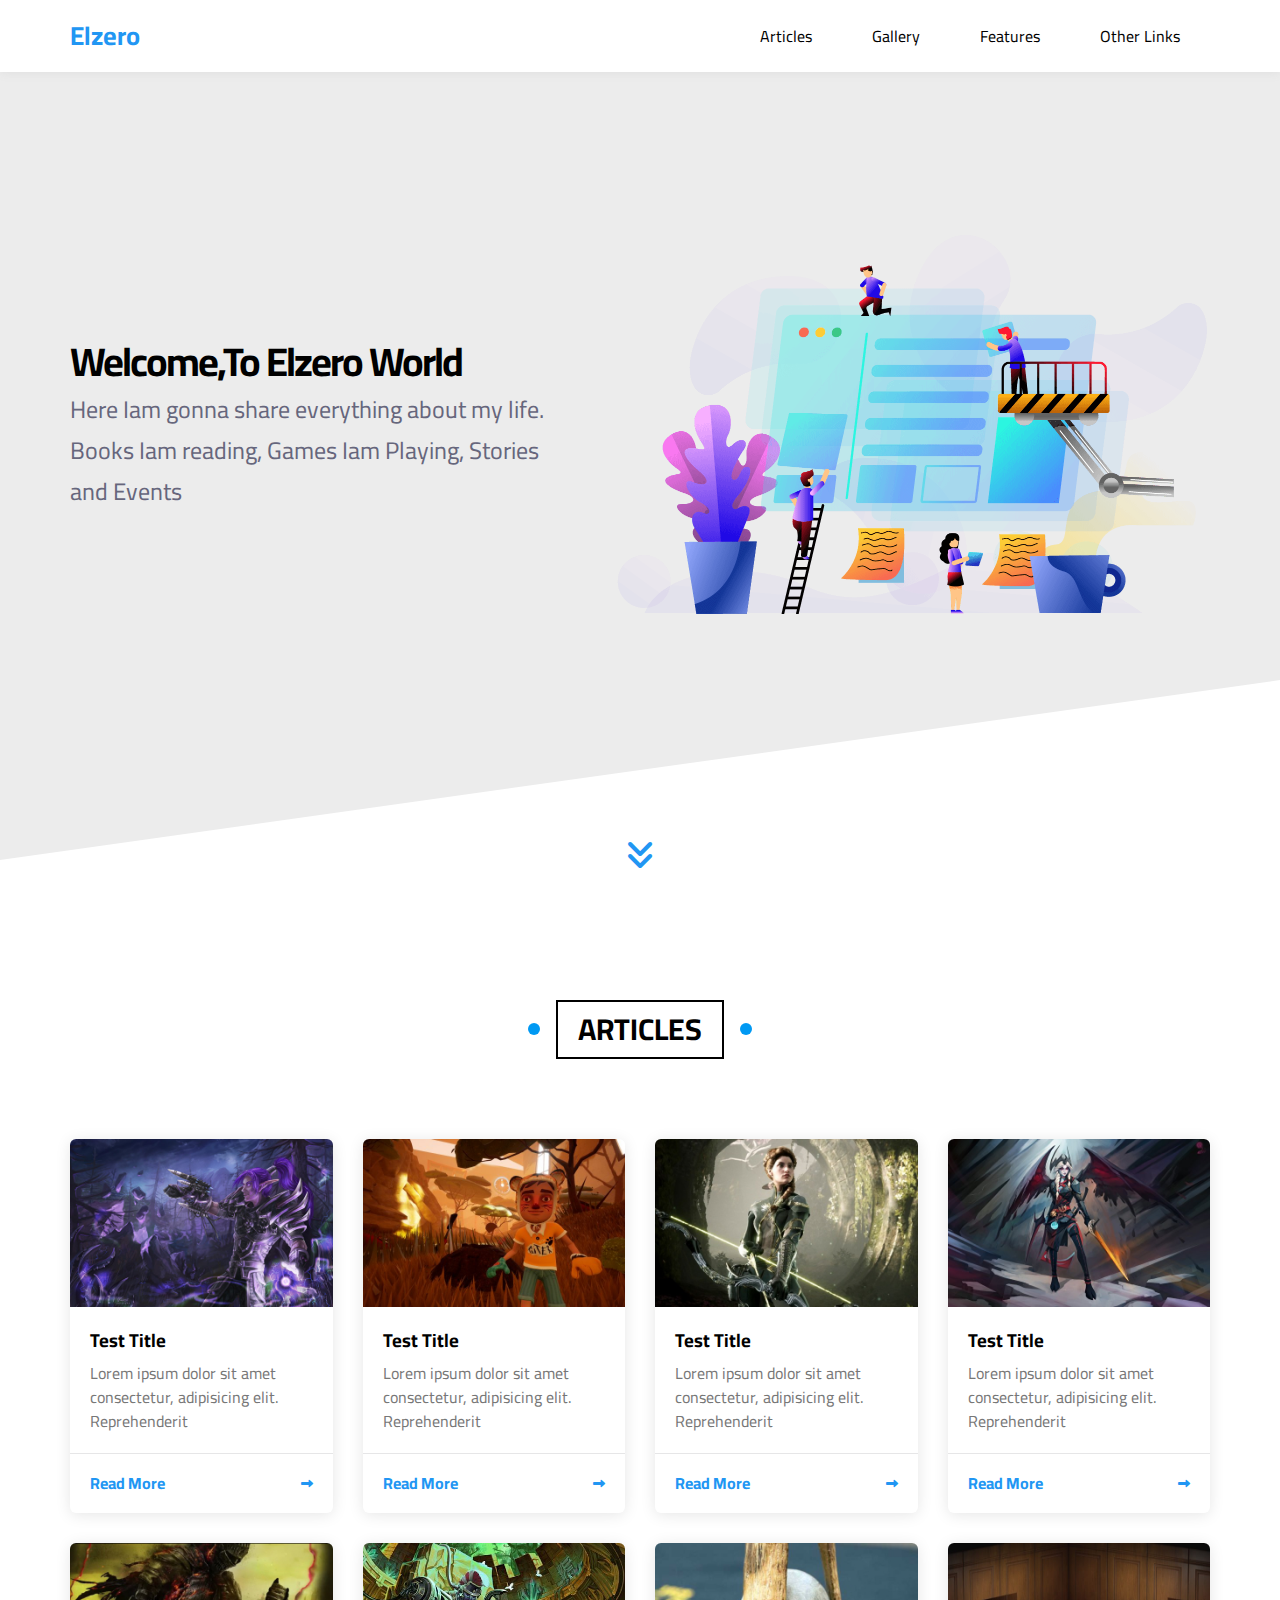
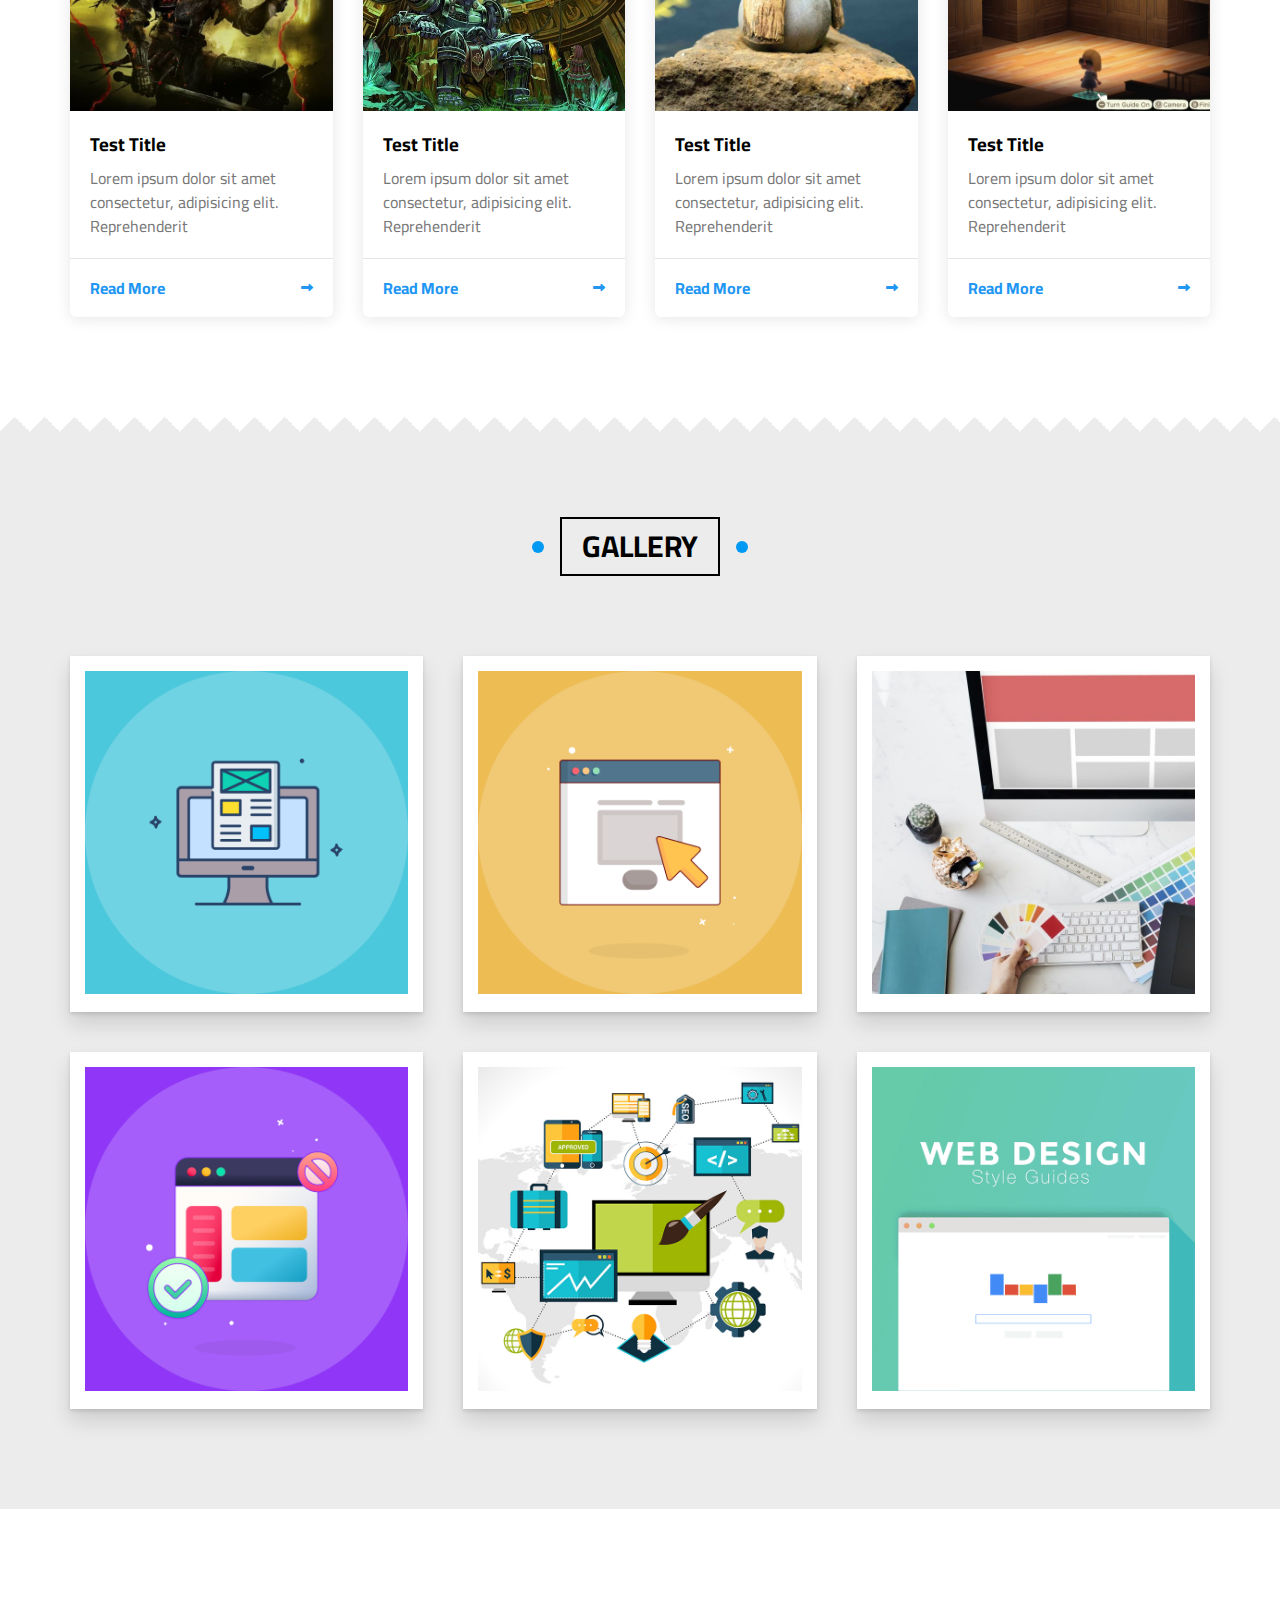
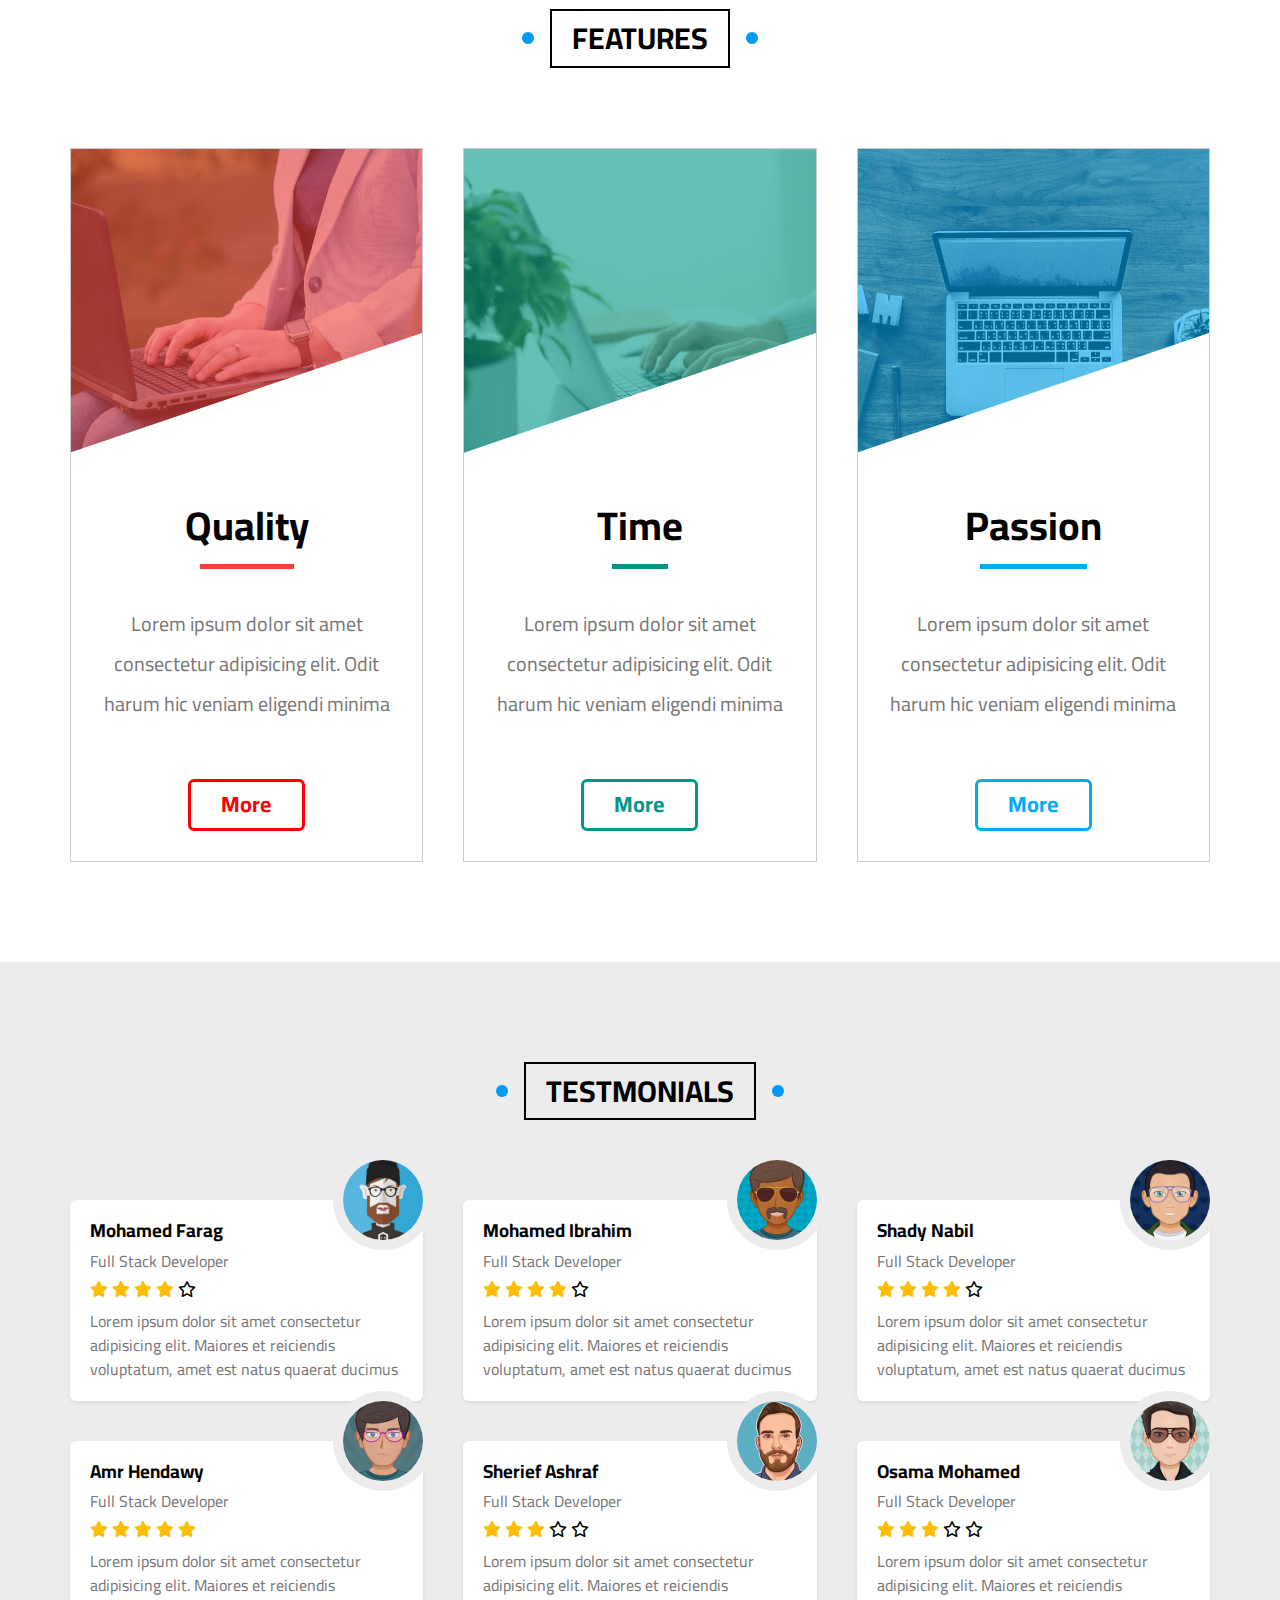
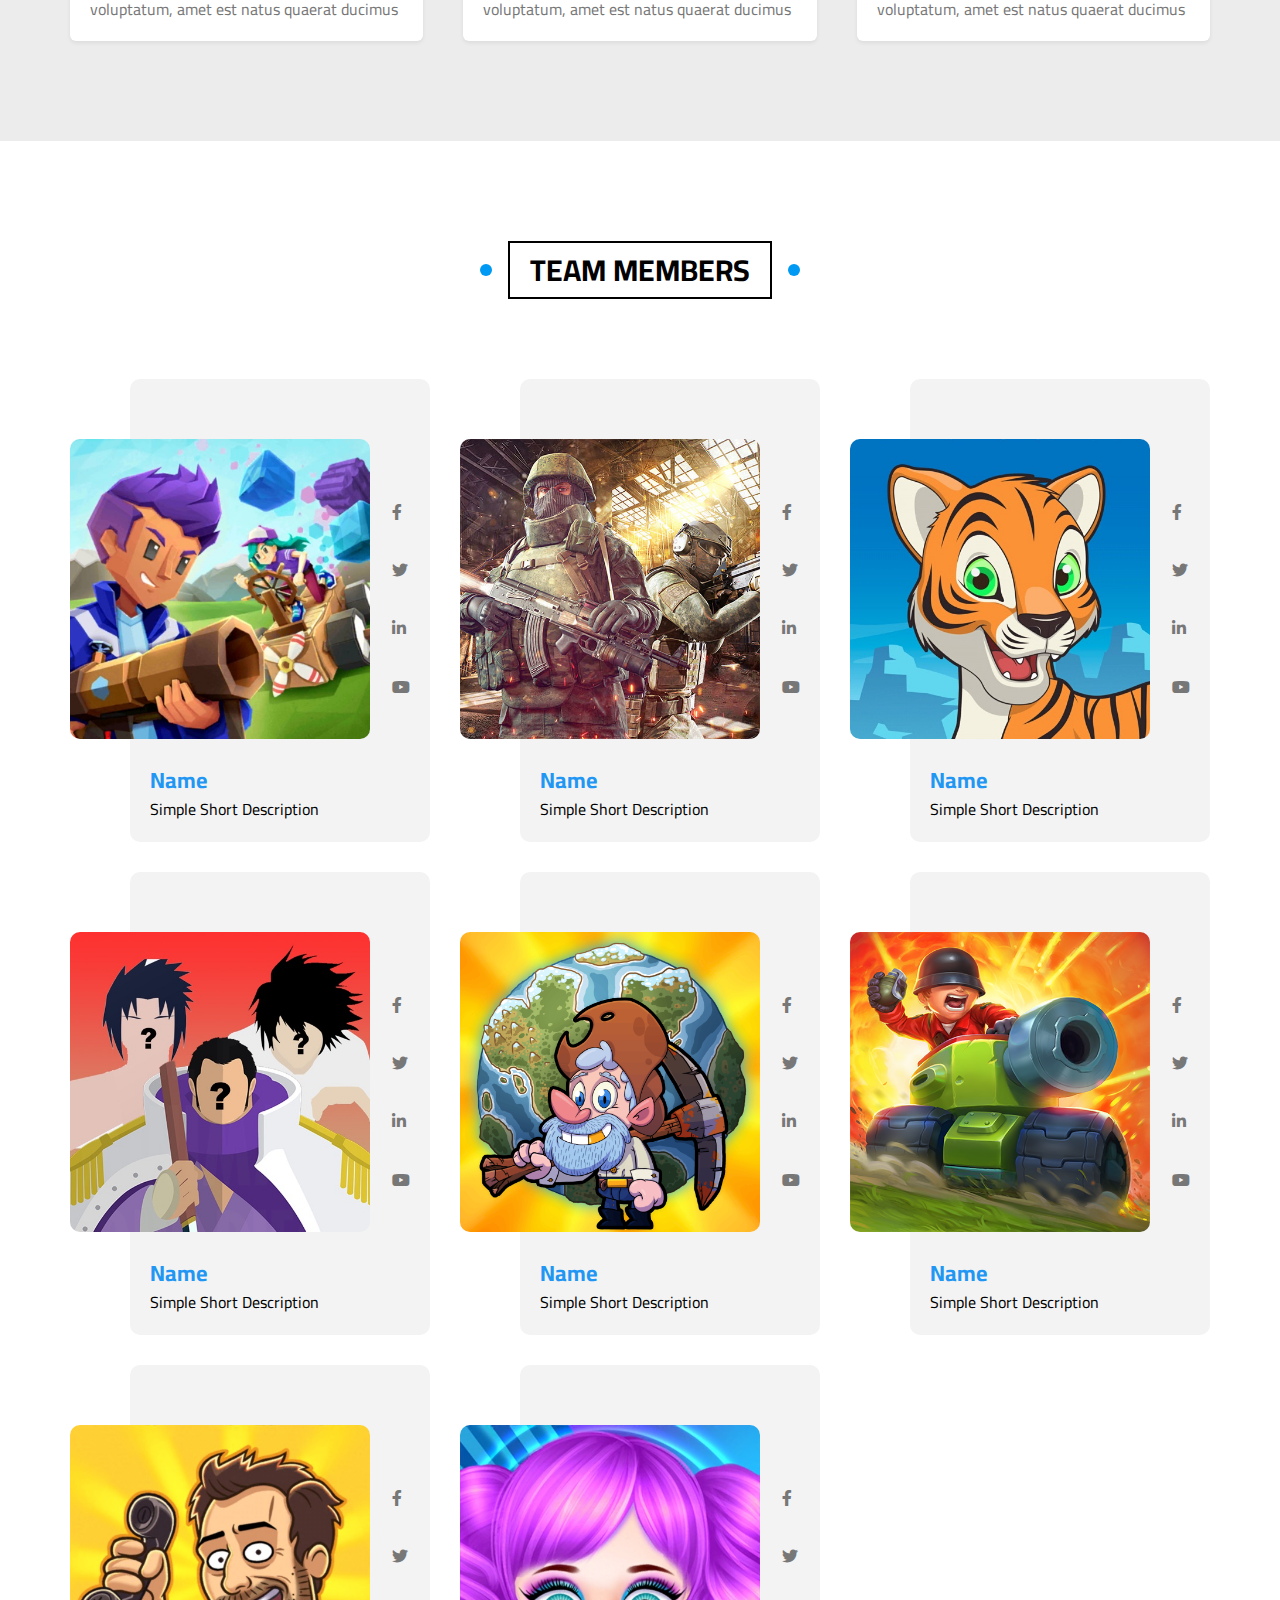
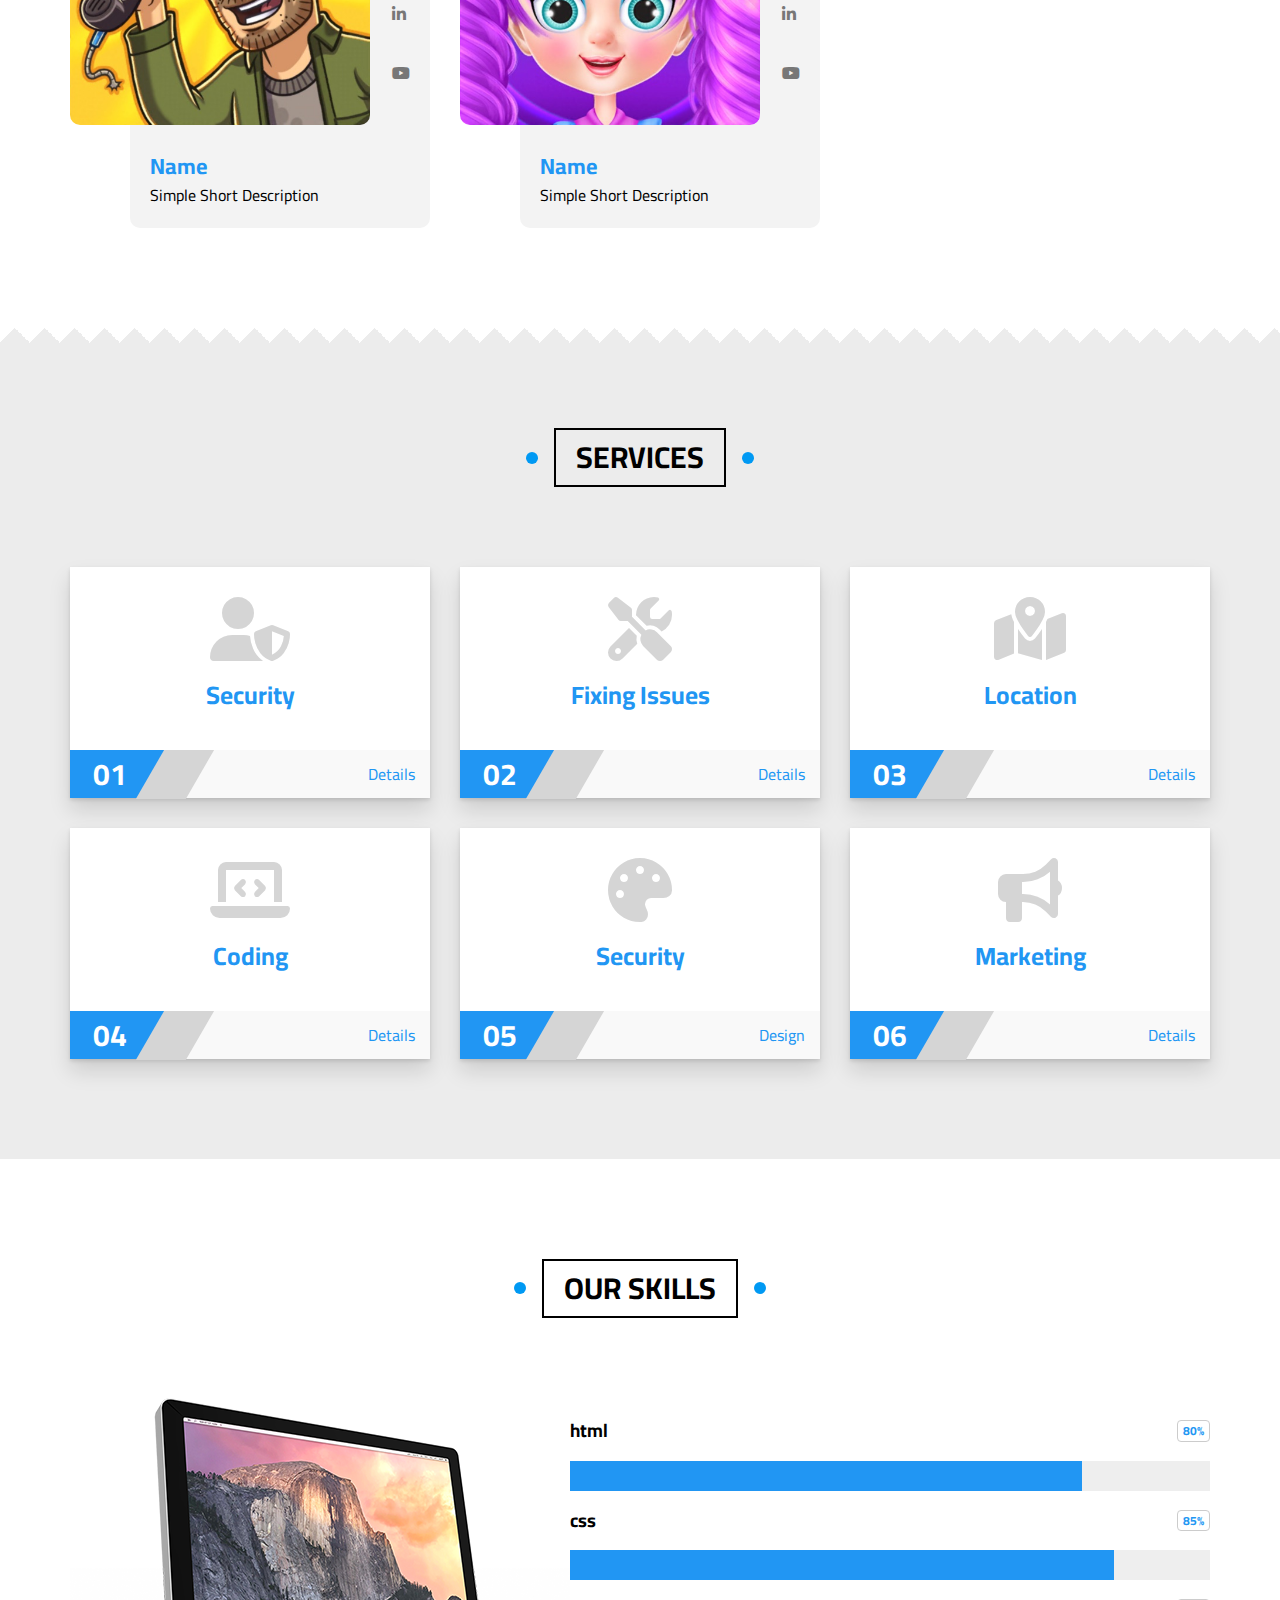
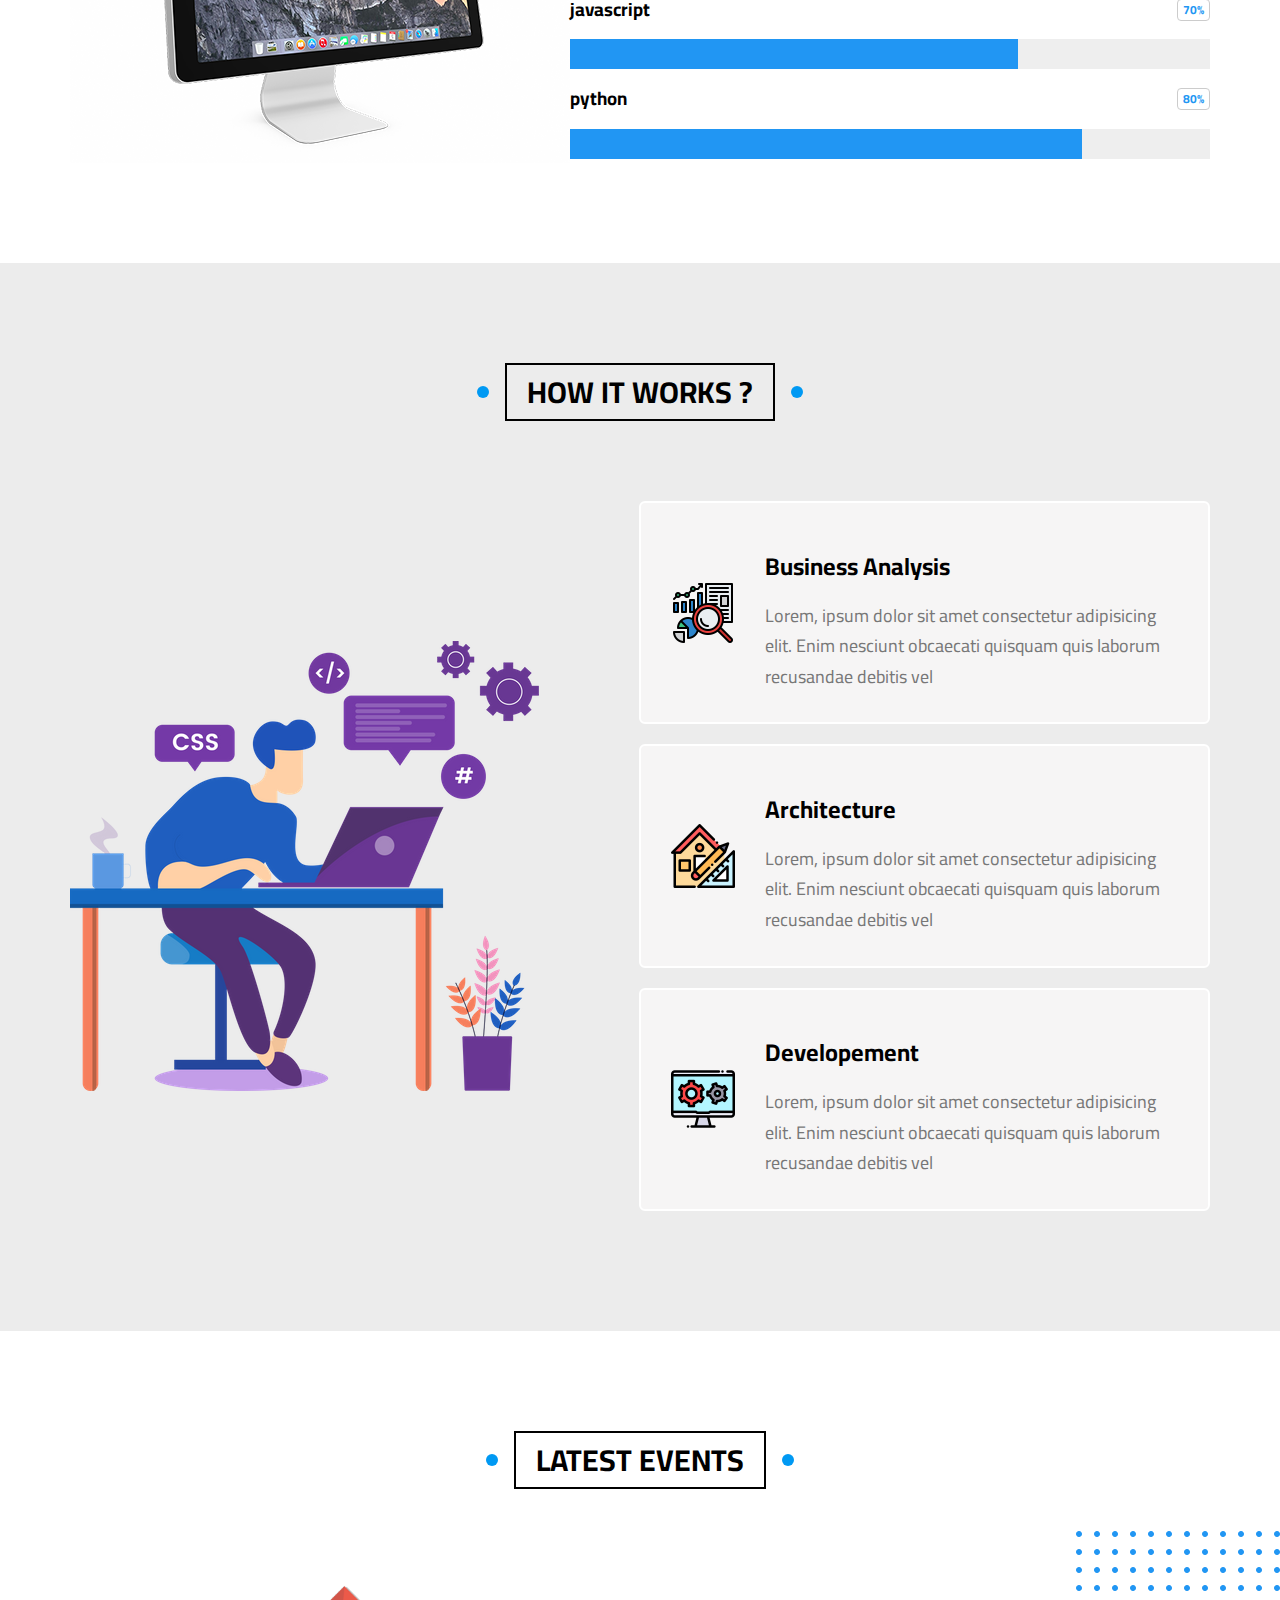
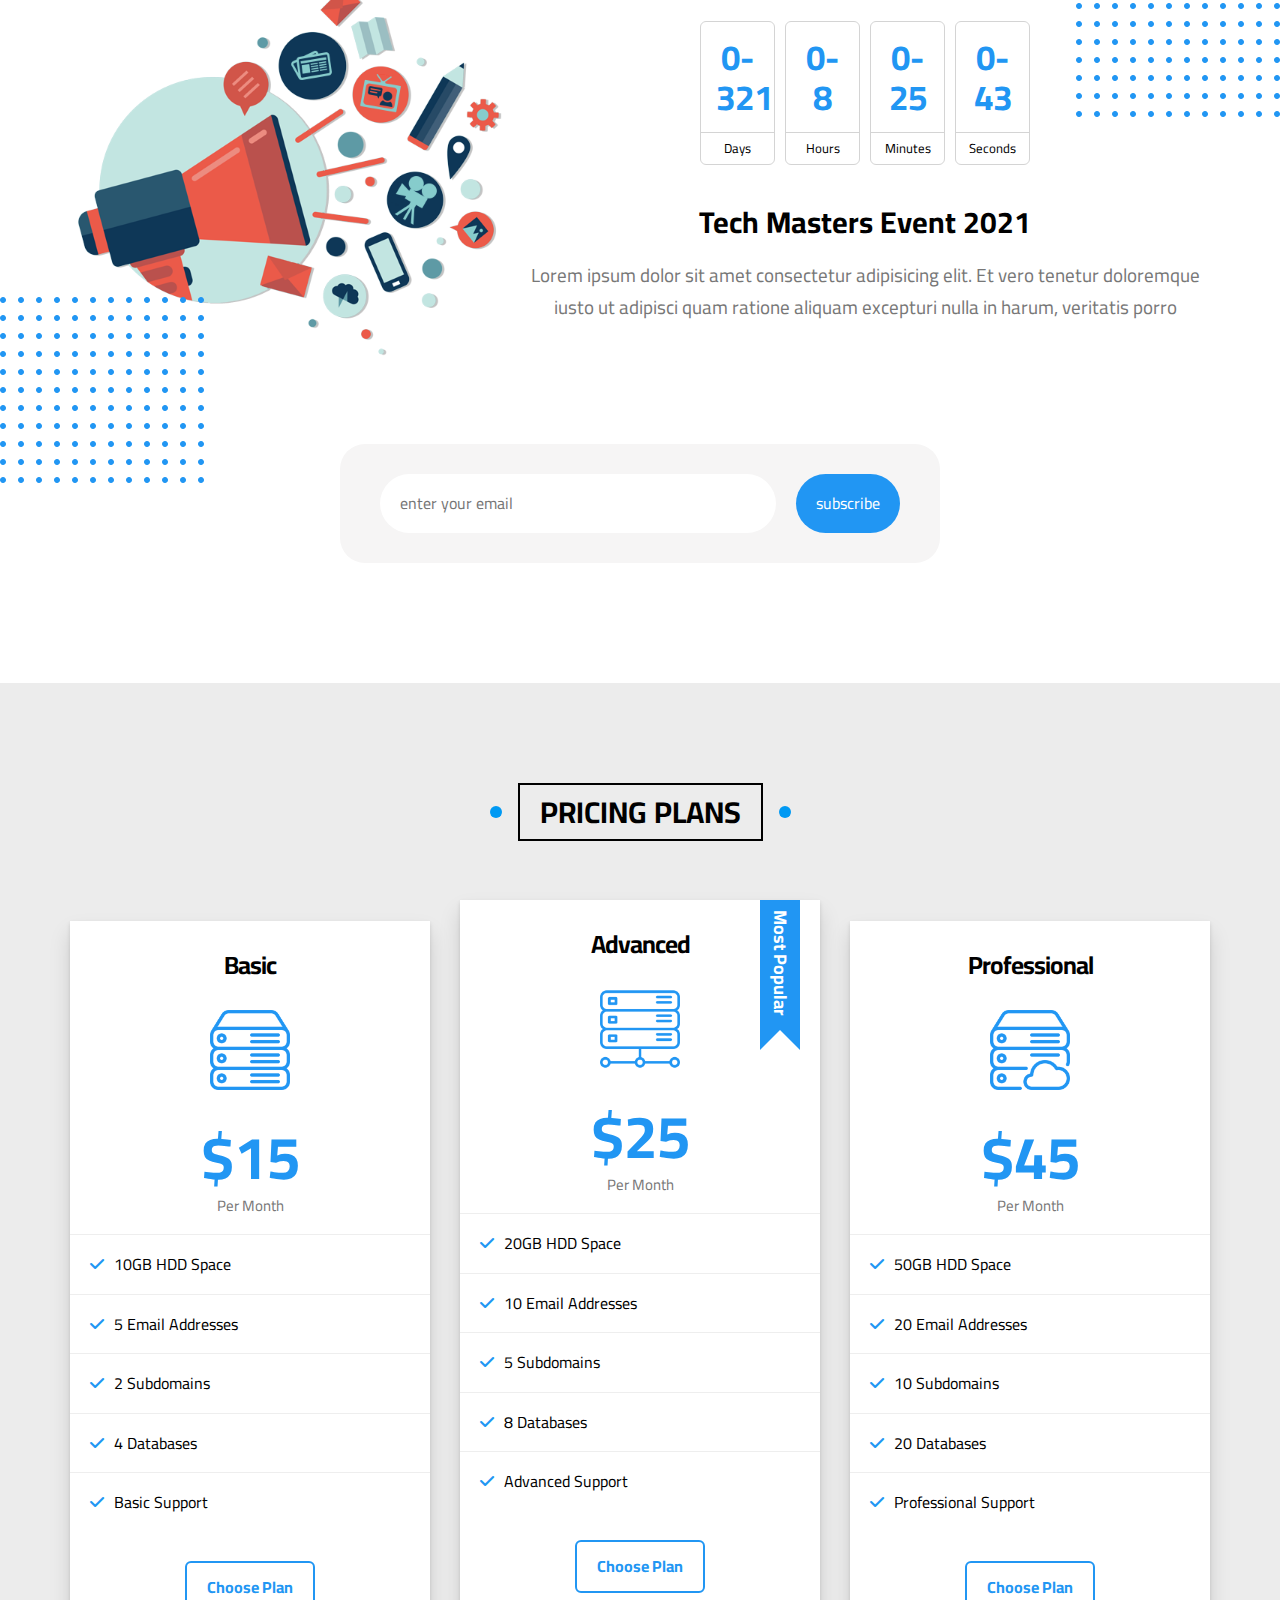
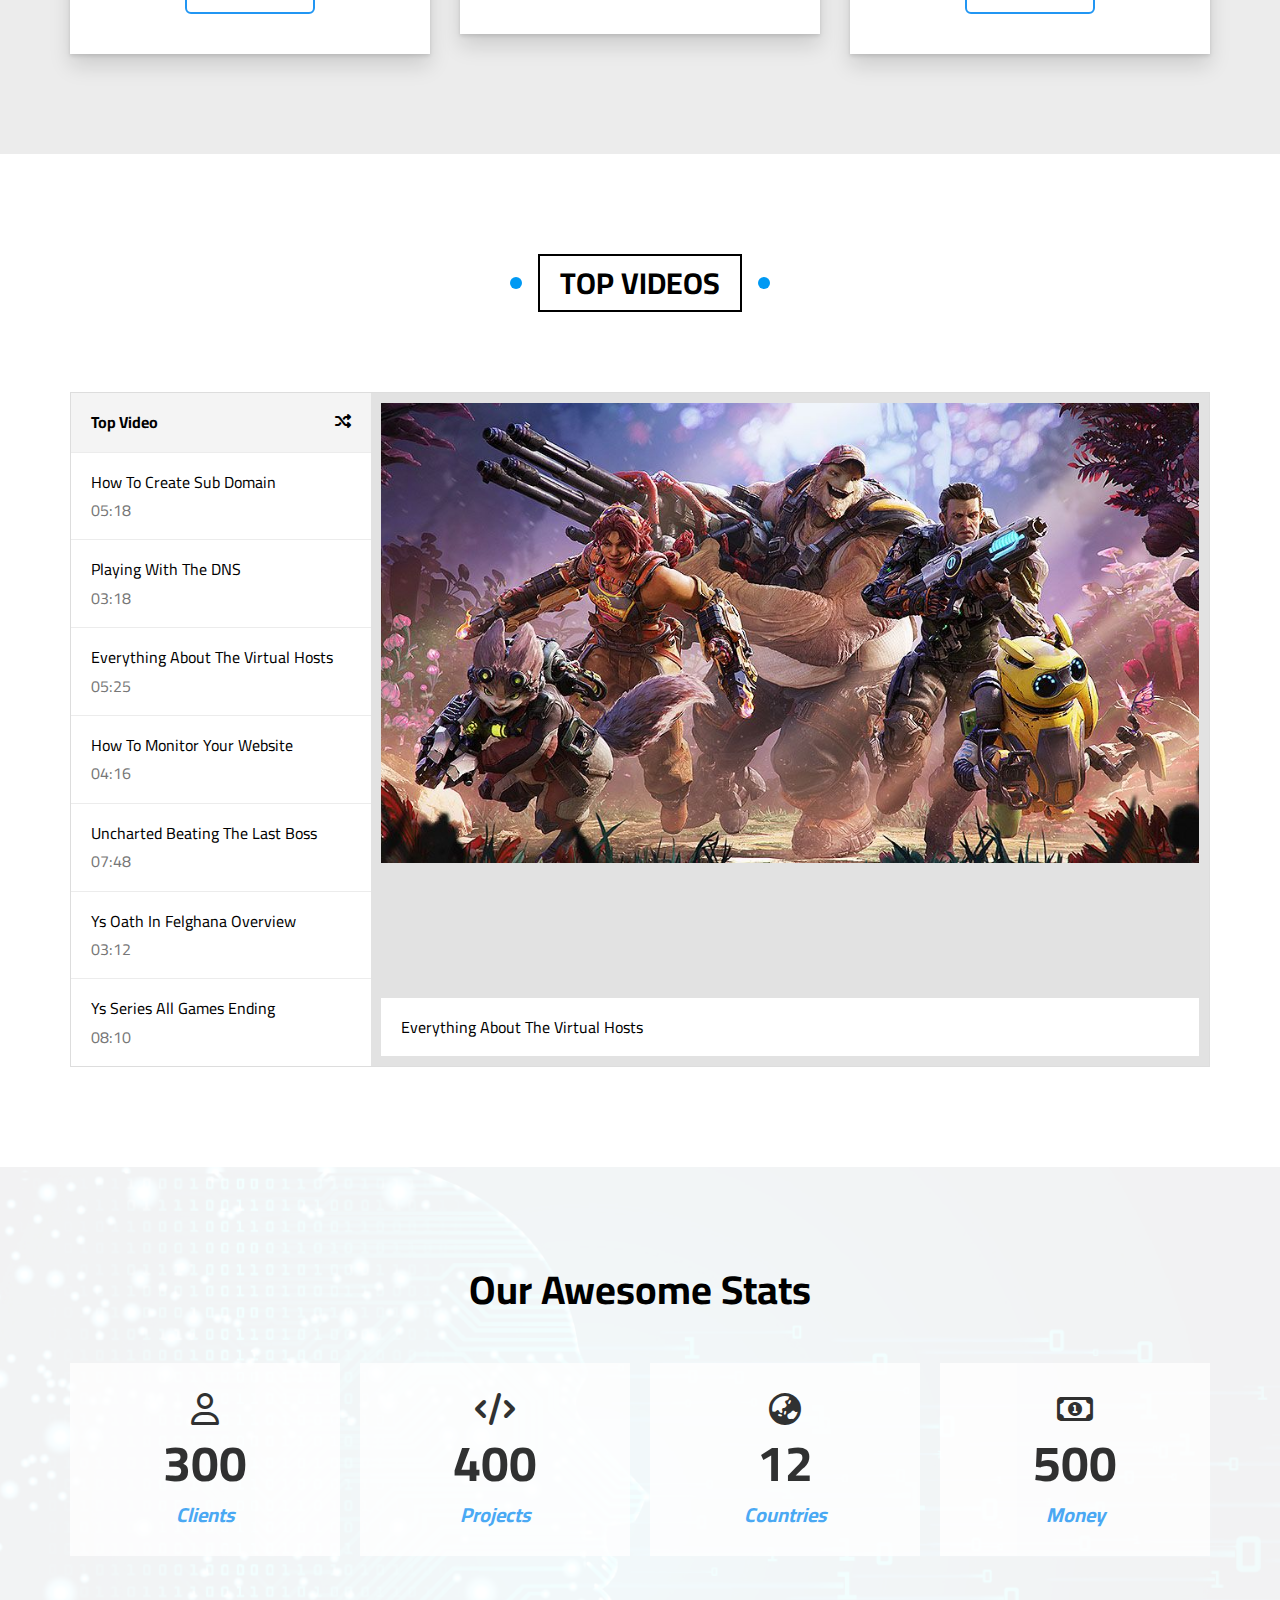
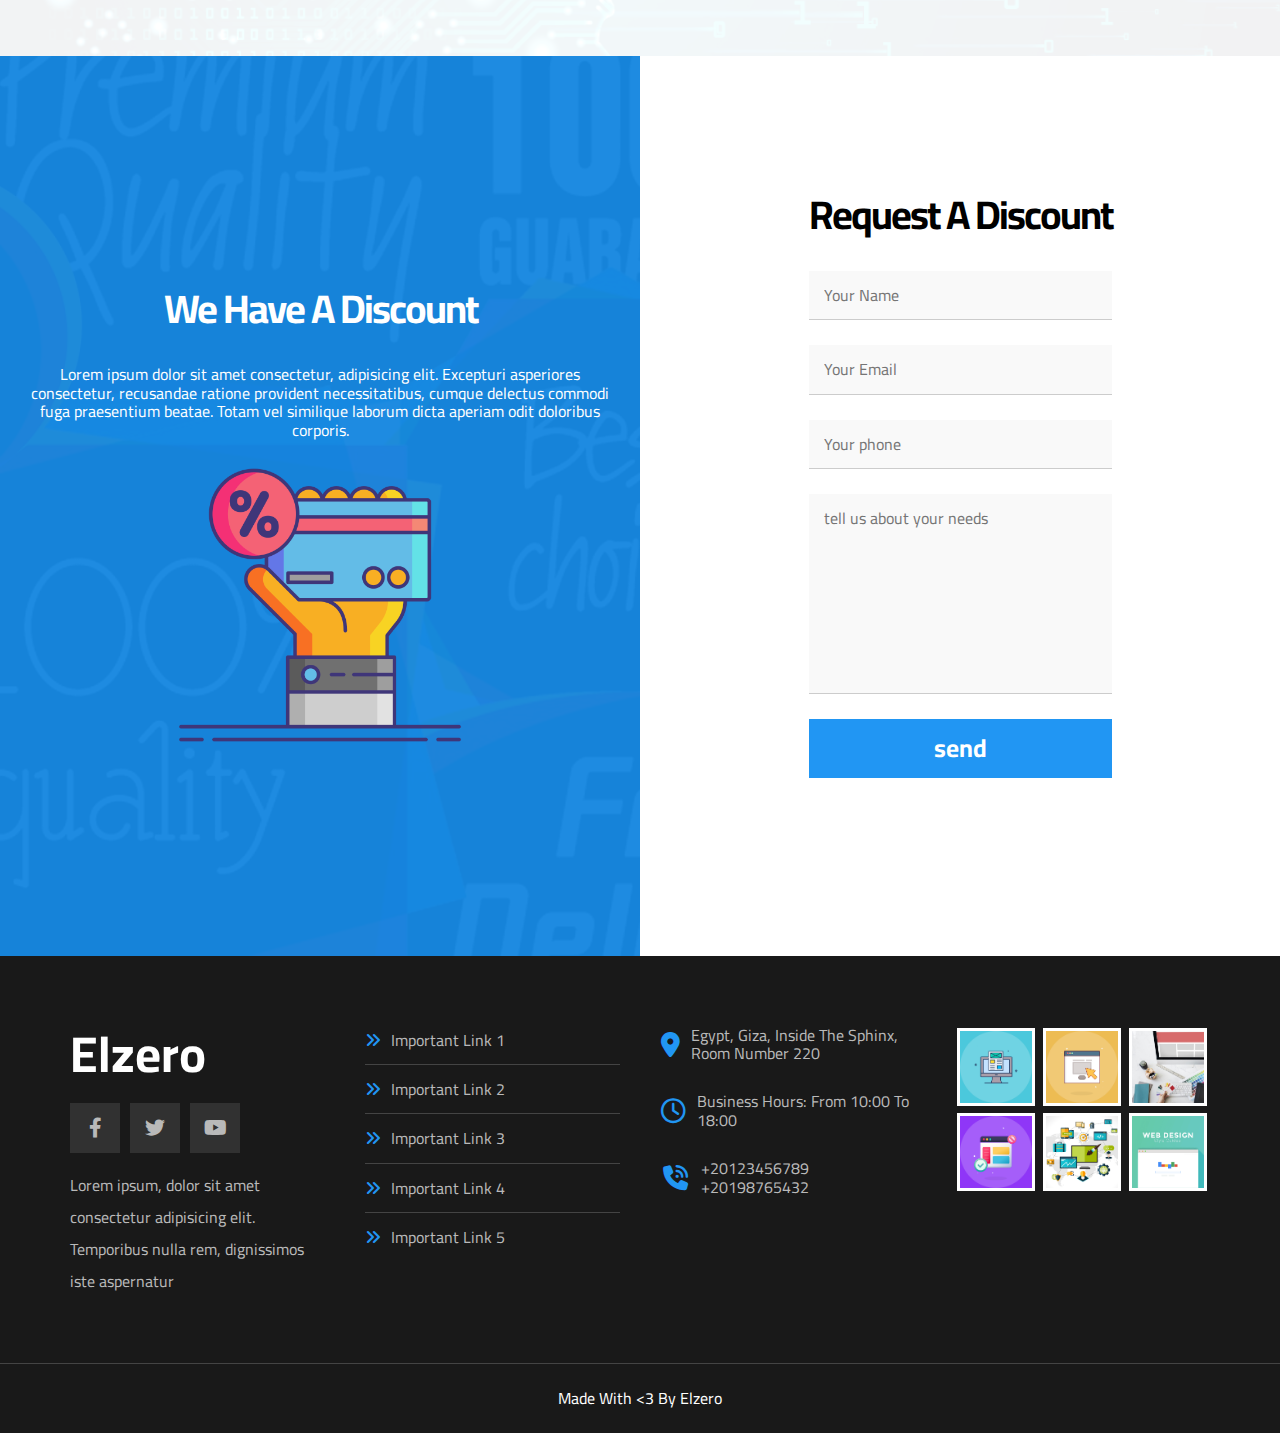
<file: index.html>
<!DOCTYPE html>
<html lang="en">
<head>
    <meta charset="UTF-8">
    <meta name="viewport" content="width=device-width, initial-scale=1.0">
    <title>elzero</title>
    <link rel="stylesheet" href="css/normalize.css">
    <link rel="stylesheet" href="css/elzero.css">
    <link rel="stylesheet" href="css/all.min.css">
    <!-- google font -->
<link rel="preconnect" href="https://fonts.googleapis.com">
<link rel="preconnect" href="https://fonts.gstatic.com" crossorigin>
<link href="https://fonts.googleapis.com/css2?family=Cairo:wght@400;700;800;900&family=Jomhuria&family=Open+Sans:wght@300;400;700&family=Work+Sans:ital,wght@0,100;0,200;0,300;0,400;0,500;0,700;0,800;1,100;1,300;1,600;1,700&display=swap" rel="stylesheet">
</head>
<body>
    <!-- start header -->
    <div class="header" id="header">
        <div class="container">
            <a href="#" class="logo">elzero</a>
            <ul class="main-nav">
                <li><a href="#articels">articles</a></li>
                <li><a href="#gallery">gallery</a></li>
                <li><a href="#features">features</a></li>
                <li>
                    <a href="#">other links</a>
                    <!-- start mega-menu -->
                   <div class="mega-menu">
                    <div class="image">
                        <img src="images/megamenu (1).png" alt="">
                    </div>
                    <ul class="links">
                        <li><a href="#Testimonials"><i class="far fa-comments fa-fw"></i> Testimonials</a>
                        </li>
                        <li><a href="#team"><i class="far fa-user fa-fw"></i> Team Members</a></li>
                        <li><a href="#Services"><i class="far fa-building fa-fw"></i> Services</a>
                        </li>
                        <li><a href="#Our Skills"><i class="far fa-check-circle fa-fw"></i> Our Skills</a>
                        </li>
                        <li><a href="#work-steps"><i class="far fa-clipboard fa-fw"></i> How It Works</a>
                        </li>
                    </ul>
                    <ul class="links">
                        <li>
                            <a href="#events"><i class="far fa-calendar-alt fa-fw"></i> Events</a>
                          </li>
                          <li>
                            <a href="#pricing"><i class="fas fa-server fa-fw"></i> Pricing Plans</a>
                          </li>
                          <li>
                            <a href="#video"><i class="far fa-play-circle fa-fw"></i> Top Videos</a>
                          </li>
                          <li>
                            <a href="#stats"><i class="far fa-chart-bar fa-fw"></i> Stats</a>
                          </li>
                          <li>
                            <a href="#discount"><i class="fas fa-percent fa-fw"></i> Request A Discount</a>
                          </li>
                    </ul>
                   </div>
                   <!-- end mega-menu -->
                </li>
            </ul>
        </div>
    </div>
    <!-- end header -->
    <!-- start landing -->
    <div class="landing">
    <div class="container">
      <div class="text">
        <h1>welcome,to elzero world</h1>
        <p>
          Here Iam gonna share everything about my life. Books Iam reading, Games Iam Playing, Stories and Events
        </p>
      </div>
      <div class="image">
        <img src="images/landing-image.png" alt="">
      </div>
    </div>
    <a href="#articles" class="go-down">
      <i class="fas fa-angle-double-down fa-2x"></i>
    </a>
    </div>
    <!-- end landing -->
    <!-- start articles -->
    <div class="articles" id="#articels">
      <h2 class="main-title">Articles</h2>
      <div class="container">
        <div class="box">
          <img src="images/cat-01.jpg" alt="">
          <div class="content">
            <h3>
              Test Title
            </h3>
            <p>
              Lorem ipsum dolor sit amet consectetur, adipisicing elit. Reprehenderit
            </p>
          </div>
          <div class="info">
            <a href="#">read more</a>
           <i class= "fas fa-long-arrow-alt-right"></i>
          </div>
        </div>
        <div class="box">
          <img src="images/cat-02.jpg" alt="">
          <div class="content">
            <h3>
              Test Title
            </h3>
            <p>
              Lorem ipsum dolor sit amet consectetur, adipisicing elit. Reprehenderit
            </p>
          </div>
          <div class="info">
            <a href="#">read more</a>
           <i class= "fas fa-long-arrow-alt-right"></i>
          </div>
        </div>
        <div class="box">
          <img src="images/cat-03.jpg" alt="">
          <div class="content">
            <h3>
              Test Title
            </h3>
            <p>
              Lorem ipsum dolor sit amet consectetur, adipisicing elit. Reprehenderit
            </p>
          </div>
          <div class="info">
            <a href="#">read more</a>
           <i class= "fas fa-long-arrow-alt-right"></i>
          </div>
        </div>
        <div class="box">
          <img src="images/cat-04.jpg" alt="">
          <div class="content">
            <h3>
              Test Title
            </h3>
            <p>
              Lorem ipsum dolor sit amet consectetur, adipisicing elit. Reprehenderit
            </p>
          </div>
          <div class="info">
            <a href="#">read more</a>
           <i class= "fas fa-long-arrow-alt-right"></i>
          </div>
        </div>
        <div class="box">
          <img src="images/cat-05.jpg" alt="">
          <div class="content">
            <h3>
              Test Title
            </h3>
            <p>
              Lorem ipsum dolor sit amet consectetur, adipisicing elit. Reprehenderit
            </p>
          </div>
          <div class="info">
            <a href="#">read more</a>
           <i class= "fas fa-long-arrow-alt-right"></i>
          </div>
        </div>
        <div class="box">
          <img src="images/cat-06.jpg" alt="">
          <div class="content">
            <h3>
              Test Title
            </h3>
            <p>
              Lorem ipsum dolor sit amet consectetur, adipisicing elit. Reprehenderit
            </p>
          </div>
          <div class="info">
            <a href="#">read more</a>
           <i class= "fas fa-long-arrow-alt-right"></i>
          </div>
        </div>
        <div class="box">
          <img src="images/cat-07.jpg" alt="">
          <div class="content">
            <h3>
              Test Title
            </h3>
            <p>
              Lorem ipsum dolor sit amet consectetur, adipisicing elit. Reprehenderit
            </p>
          </div>
          <div class="info">
            <a href="#">read more</a>
           <i class= "fas fa-long-arrow-alt-right"></i>
          </div>
        </div>
        <div class="box">
          <img src="images/cat-08.jpg" alt="">
          <div class="content">
            <h3>
              Test Title
            </h3>
            <p>
              Lorem ipsum dolor sit amet consectetur, adipisicing elit. Reprehenderit
            </p>
          </div>
          <div class="info">
            <a href="#">read more</a>
           <i class= "fas fa-long-arrow-alt-right"></i>
          </div>
        </div>
      </div>
    </div>
    <div class="spikes"></div>
    <!-- end articles -->
    <!-- start gallery -->
    <div class="gallery" id="#gallery">
      <h2 class="main-title">gallery</h2>
      <div class="container">
        <div class="box">
          <div class="image">
            <img src="images/gallery-01.png" alt="">
          </div>
        </div>
        <div class="box">
          <div class="image">
            <img src="images/gallery-02.png" alt="">
          </div>
        </div>
        <div class="box">
          <div class="image">
            <img src="images/gallery-03.jpg" alt="">
          </div>
        </div>
        <div class="box">
          <div class="image">
            <img src="images/gallery-04.png" alt="">
          </div>
        </div>
        <div class="box">
          <div class="image">
            <img src="images/gallery-05.jpg" alt="">
          </div>
        </div>
        <div class="box">
          <div class="image">
            <img src="images/gallery-06.png" alt="">
          </div>
        </div>
      </div>
    </div>
    <!-- end gallery -->
    <!-- start features -->
    <div class="features" id="features">
      <h2 class="main-title">features</h2>
      <div class="container">
      <div class="box quality">
        <div class="img-holder">
          <img src="images/features-01.jpg" alt="">
        </div>
        <h2>quality</h2>
        <p>
          Lorem ipsum dolor sit amet consectetur adipisicing elit. Odit harum hic veniam eligendi minima
        </p>
        <a href="#">more</a>
      </div>
      <div class="box time">
        <div class="img-holder">
          <img src="images/features-02.jpg" alt="">
        </div>
        <h2>time</h2>
        <p>
          Lorem ipsum dolor sit amet consectetur adipisicing elit. Odit harum hic veniam eligendi minima
        </p>
        <a href="#">more</a>
      </div>
      <div class="box passion">
        <div class="img-holder">
          <img src="images/features-03.jpg" alt="">
        </div>
        <h2>passion</h2>
        <p>
          Lorem ipsum dolor sit amet consectetur adipisicing elit. Odit harum hic veniam eligendi minima
        </p>
        <a href="#">more</a>
      </div>
    </div>
    </div>
    <!-- end features -->
    <!-- start testmonials -->
    <div class="testmonials" id="testmonials">
      <h2 class="main-title">testmonials</h2>
      <div class="container">
        <div class="box">
          <img decoding="async" src="images/avatar-01.png" alt="">
          <h3>Mohamed Farag</h3>
          <span class="title">Full Stack Developer</span>
          <div class="rate">
            <i class="filled fas fa-star"></i>
            <i class="filled fas fa-star"></i>
            <i class="filled fas fa-star"></i>
            <i class="filled fas fa-star"></i>
            <i class="far fa-star"></i>
          </div>
          <p>
            Lorem ipsum dolor sit amet consectetur adipisicing elit. Maiores et reiciendis voluptatum, amet est natus quaerat ducimus
          </p>
        </div>
        <div class="box">
          <img decoding="async" src="images/avatar-02.png" alt="">
          <h3>Mohamed Ibrahim</h3>
          <span class="title">Full Stack Developer</span>
          <div class="rate">
            <i class="filled fas fa-star"></i>
            <i class="filled fas fa-star"></i>
            <i class="filled fas fa-star"></i>
            <i class="filled fas fa-star"></i>
            <i class="far fa-star"></i>
          </div>
          <p>
            Lorem ipsum dolor sit amet consectetur adipisicing elit. Maiores et reiciendis voluptatum, amet est natus quaerat ducimus
          </p>
        </div>
        <div class="box">
          <img decoding="async" src="images/avatar-03.png" alt="">
          <h3>Shady Nabil</h3>
          <span class="title">Full Stack Developer</span>
          <div class="rate">
            <i class="filled fas fa-star"></i>
            <i class="filled fas fa-star"></i>
            <i class="filled fas fa-star"></i>
            <i class="filled fas fa-star"></i>
            <i class="far fa-star"></i>
          </div>
          <p>
            Lorem ipsum dolor sit amet consectetur adipisicing elit. Maiores et reiciendis voluptatum, amet est natus quaerat ducimus
          </p>
        </div>
        <div class="box">
          <img decoding="async" src="images/avatar-04.png" alt="">
          <h3>Amr Hendawy</h3>
          <span class="title">Full Stack Developer</span>
          <div class="rate">
            <i class="filled fas fa-star"></i>
            <i class="filled fas fa-star"></i>
            <i class="filled fas fa-star"></i>
            <i class="filled fas fa-star"></i>
            <i class="filled fas fa-star"></i>
          </div>
          <p>
            Lorem ipsum dolor sit amet consectetur adipisicing elit. Maiores et reiciendis voluptatum, amet est natus quaerat ducimus
          </p>
        </div>
        <div class="box">
          <img decoding="async" src="images/avatar-05.png" alt="">
          <h3>Sherief Ashraf</h3>
          <span class="title">Full Stack Developer</span>
          <div class="rate">
            <i class="filled fas fa-star"></i>
            <i class="filled fas fa-star"></i>
            <i class="filled fas fa-star"></i>
            <i class="far fa-star"></i>
            <i class="far fa-star"></i>
          </div>
          <p>
            Lorem ipsum dolor sit amet consectetur adipisicing elit. Maiores et reiciendis voluptatum, amet est natus quaerat ducimus
          </p>
        </div>
        <div class="box">
          <img decoding="async" src="images/avatar-06.png" alt="">
          <h3>Osama Mohamed</h3>
          <span class="title">Full Stack Developer</span>
          <div class="rate">
            <i class="filled fas fa-star"></i>
            <i class="filled fas fa-star"></i>
            <i class="filled fas fa-star"></i>
            <i class="far fa-star"></i>
            <i class="far fa-star"></i>
          </div>
          <p>
            Lorem ipsum dolor sit amet consectetur adipisicing elit. Maiores et reiciendis voluptatum, amet est natus quaerat ducimus
          </p>
        </div>
      </div>
    </div>
    <!-- end testmonials -->
    <!-- start team members -->
    <div class="team" id="team">
      <h2 class="main-title">team members</h2>
      <div class="container">
        <div class="box">
          <div class="data">
            <img src="images/team-01.jpg" alt="">
            <div class="social">
              <a href="#"><i class="fab fa-facebook-f"></i></a>
              <a href="#"><i class="fab fa-twitter"></i></a>
              <a href="#"><i class="fab fa-linkedin-in"></i></a>
              <a href="#"><i class="fab fa-youtube"></i></a>
            </div>
          </div>
          <div class="info">
            <h3>name</h3>
            <p>Simple Short Description</p>
          </div>
        </div>
        <div class="box">
          <div class="data">
            <img src="images/team-02.jpg" alt="">
            <div class="social">
              <a href="#"><i class="fab fa-facebook-f"></i></a>
              <a href="#"><i class="fab fa-twitter"></i></a>
              <a href="#"><i class="fab fa-linkedin-in"></i></a>
              <a href="#"><i class="fab fa-youtube"></i></a>
            </div>
          </div>
          <div class="info">
            <h3>name</h3>
            <p>Simple Short Description</p>
          </div>
        </div>
        <div class="box">
          <div class="data">
            <img src="images/team-03.jpg" alt="">
            <div class="social">
              <a href="#"><i class="fab fa-facebook-f"></i></a>
              <a href="#"><i class="fab fa-twitter"></i></a>
              <a href="#"><i class="fab fa-linkedin-in"></i></a>
              <a href="#"><i class="fab fa-youtube"></i></a>
            </div>
          </div>
          <div class="info">
            <h3>name</h3>
            <p>Simple Short Description</p>
          </div>
        </div>
        <div class="box">
          <div class="data">
            <img src="images/team-04.jpg" alt="">
            <div class="social">
              <a href="#"><i class="fab fa-facebook-f"></i></a>
              <a href="#"><i class="fab fa-twitter"></i></a>
              <a href="#"><i class="fab fa-linkedin-in"></i></a>
              <a href="#"><i class="fab fa-youtube"></i></a>
            </div>
          </div>
          <div class="info">
            <h3>name</h3>
            <p>Simple Short Description</p>
          </div>
        </div>
        <div class="box">
          <div class="data">
            <img src="images/team-05.png" alt="">
            <div class="social">
              <a href="#"><i class="fab fa-facebook-f"></i></a>
              <a href="#"><i class="fab fa-twitter"></i></a>
              <a href="#"><i class="fab fa-linkedin-in"></i></a>
              <a href="#"><i class="fab fa-youtube"></i></a>
            </div>
          </div>
          <div class="info">
            <h3>name</h3>
            <p>Simple Short Description</p>
          </div>
        </div>
        <div class="box">
          <div class="data">
            <img src="images/team-06.png" alt="">
            <div class="social">
              <a href="#"><i class="fab fa-facebook-f"></i></a>
              <a href="#"><i class="fab fa-twitter"></i></a>
              <a href="#"><i class="fab fa-linkedin-in"></i></a>
              <a href="#"><i class="fab fa-youtube"></i></a>
            </div>
          </div>
          <div class="info">
            <h3>name</h3>
            <p>Simple Short Description</p>
          </div>
        </div>
        <div class="box">
          <div class="data">
            <img src="images/team-07.jpg" alt="">
            <div class="social">
              <a href="#"><i class="fab fa-facebook-f"></i></a>
              <a href="#"><i class="fab fa-twitter"></i></a>
              <a href="#"><i class="fab fa-linkedin-in"></i></a>
              <a href="#"><i class="fab fa-youtube"></i></a>
            </div>
          </div>
          <div class="info">
            <h3>name</h3>
            <p>Simple Short Description</p>
          </div>
        </div>
        <div class="box">
          <div class="data">
            <img src="images/team-08.jpg" alt="">
            <div class="social">
              <a href="#"><i class="fab fa-facebook-f"></i></a>
              <a href="#"><i class="fab fa-twitter"></i></a>
              <a href="#"><i class="fab fa-linkedin-in"></i></a>
              <a href="#"><i class="fab fa-youtube"></i></a>
            </div>
          </div>
          <div class="info">
            <h3>name</h3>
            <p>Simple Short Description</p>
          </div>
        </div>
      </div>
    </div>
    <div class="spikes"></div>
    <!-- end members -->
    <!-- start services -->
    <div class="services" id="services">
      <h2 class="main-title">Services</h2>
      <div class="container">
        <div class="box">
          <i class="fas fa-user-shield fa-4x"></i>
          <h3>Security</h3>
          <div class="info">
            <a href="#">Details</a>
          </div>
        </div>
        <div class="box">
          <i class="fas fa-tools fa-4x"></i>
          <h3>Fixing Issues</h3>
          <div class="info">
            <a href="#">Details</a>
          </div>
        </div>
        <div class="box">
          <i class="fas fa-map-marked-alt fa-4x"></i>
          <h3>Location</h3>
          <div class="info">
            <a href="#">Details</a>
          </div>
        </div>
        <div class="box">
          <i class="fas fa-laptop-code fa-4x"></i>
          <h3>Coding</h3>
          <div class="info">
            <a href="#">Details</a>
          </div>
        </div>
        <div class="box">
          <i class="fas fa-palette fa-4x"></i>
          <h3>Security</h3>
          <div class="info">
            <a href="#">Design</a>
          </div>
        </div>
        <div class="box">
          <i class="fas fa-bullhorn fa-4x"></i>
          <h3>Marketing</h3>
          <div class="info">
            <a href="#">Details</a>
          </div>
        </div>
      </div>
    </div>
    <!-- end services -->
    <!-- start skills -->
    <div class="our-skills" id="our-skills">
      <h2 class="main-title">Our Skills</h2>
      <div class="container">
        <img src="images/skills.png" alt="">
        <div class="skills">
          <div class="skill">
            <h3>
              html
              <span>80%</span>
            </h3>
            <div class="the-progress">
              <span style="width: 80%;"data-width="80%"></span>
            </div>
          </div>
          <div class="skill">
            <h3>
             css
              <span>85%</span>
            </h3>
            <div class="the-progress">
              <span style="width: 85%;"data-width="85%"></span>
            </div>
          </div>
          <div class="skill">
            <h3>
              javascript
              <span>70%</span>
            </h3>
            <div class="the-progress">
              <span style="width: 70%;"data-width="70%"></span>
            </div>
          </div>
          <div class="skill">
            <h3>
              python
              <span>80%</span>
            </h3>
            <div class="the-progress">
              <span style="width: 80%;"data-width="80%"></span>
            </div>
          </div>
        </div>
      </div>
    </div>
    <!-- end skills -->
    <!-- start work-steps -->
    <div class="work-steps" id="work-steps">
      <h2 class="main-title">HOW IT WORKS ?</h2>
      <div class="container">
       <img src="images/work-steps.png" class="image" alt="">
       <div class="cards">
        <div class="card">
          <img src="images/work-steps-1.png" alt="">
          <div class="text">
            <h2>Business Analysis</h2>
            <p>
              Lorem, ipsum dolor sit amet consectetur adipisicing elit. Enim nesciunt obcaecati quisquam quis laborum recusandae debitis vel
            </p>
          </div>
        </div>
        <div class="card">
          <img src="images/work-steps-2.png" alt="">
          <div class="text">
            <h2>Architecture</h2>
            <p>
              Lorem, ipsum dolor sit amet consectetur adipisicing elit. Enim nesciunt obcaecati quisquam quis laborum recusandae debitis vel
            </p>
          </div>
        </div>
        <div class="card">
          <img src="images/work-steps-3.png" alt="">
          <div class="text">
            <h2>Developement</h2>
            <p>
              Lorem, ipsum dolor sit amet consectetur adipisicing elit. Enim nesciunt obcaecati quisquam quis laborum recusandae debitis vel
            </p>
          </div>
        </div>
      </div>
      </div>
    </div>
    <!-- end work-steps -->
    <!-- start events -->
    <div class="events" id="events">
      <div class="dots dots-up"></div>
      <div class="dots dots-down"></div>
      <h2 class="main-title">LATEST EVENTS</h2>
      <div class="container">
        <img src="images/events.png" alt="">
        <div class="info">
          <div class="time">
           <div class="unit">
              <span class="days">0-321</span>
              <span>Days</span>
           </div>
           <div class="unit">
              <span class="hours">0-8</span>
              <span>Hours</span>
           </div>
           <div class="unit">
              <span class="minutes">0-25</span>
              <span>Minutes</span>
           </div>
           <div class="unit">
              <span class="seconds">0-43</span>
              <span>Seconds</span>
           </div>
          </div>
          <h2 class="title">Tech Masters Event 2021</h2>
          <p>
            Lorem ipsum dolor sit amet consectetur adipisicing elit. Et vero tenetur doloremque iusto ut adipisci quam
             ratione aliquam excepturi nulla in harum, veritatis porro
          </p>
        </div>
        <div class="subscribe">
          <form action="">
            <input type="email" placeholder="enter your email">
            <input type="submit" value="subscribe">
          </form>
        </div>
      </div>
    </div>
    <!-- end events -->
    <!-- start pricing -->
    <div class="pricing" id="pricing">
      <h2 class="main-title">PRICING PLANS</h2>
      <div class="container">
        <div class="box">
          <div class="title">basic</div>
          <img src="images/hosting-basic.png" alt="">
          <div class="price">
            <span class="amount">$15</span>
            <span class="time">per month</span>
          </div>
          <ul>
            <li>10GB HDD Space</li>
            <li>5 Email Addresses</li>
            <li>2 Subdomains</li>
            <li>4 Databases</li>
            <li>Basic Support</li>
          </ul>
          <a href="#">Choose Plan</a>
        </div>
        <div class="box popular">
          <div class="label">Most Popular</div>
          <div class="title">Advanced</div>
          <img src="images/hosting-advanced.png" alt="">
          <div class="price">
            <span class="amount">$25</span>
            <span class="time">per month</span>
          </div>
          <ul>
            <li>20GB HDD Space</li>
            <li>10 Email Addresses</li>
            <li>5 Subdomains</li>
            <li>8 Databases</li>
            <li>Advanced Support</li>
          </ul>
          <a href="#">Choose Plan</a>
        </div>
        <div class="box">
          <div class="title">Professional</div>
          <img src="images/hosting-professional.png" alt="">
          <div class="price">
            <span class="amount">$45</span>
            <span class="time">per month</span>
          </div>
          <ul>
            <li>50GB HDD Space</li>
            <li>20 Email Addresses</li>
            <li>10 Subdomains</li>
            <li>20 Databases</li>
            <li>Professional Support</li>
          </ul>
          <a href="#">Choose Plan</a>
        </div>
      </div>
    </div>
    <!-- end pricing -->
    <!-- start video -->
    <div class="video" id="video">
      <h2 class="main-title">Top Videos</h2>
      <div class="container">
        <div class="holder">
        <div class="list">
          <div class="name">
            Top Video
            <i class="fas fa-random"></i>
          </div>
          <ul>
            <li>How To Create Sub Domain<span>05:18</span></li>
            <li>Playing With The DNS <span>03:18</span></li>
            <li>Everything About The Virtual Hosts <span>05:25</span></li>
            <li>How To Monitor Your Website <span>04:16</span></li>
            <li>Uncharted Beating The Last Boss <span>07:48</span></li>
            <li>Ys Oath In Felghana Overview <span>03:12</span></li>
            <li>Ys Series All Games Ending <span>08:10</span></li>
          </ul>
        </div>
        <div class="preview">
          <img src="images/video-preview.jpg" alt="">
          <div class="info">Everything About The Virtual Hosts</div>
        </div>
      </div>
      </div>
    </div>
    <!-- end video -->
    <!-- start stats -->
    <div class="stats" id="stats">
      <h2>Our Awesome Stats</h2>
      <div class="container">
        <div class="box">
          <i class="far fa-user fa-2x fa-fw"></i>
          <span class="number">300</span>
          <span class="text">Clients</span>
        </div>
        <div class="box">
          <i class="fas fa-code fa-2x fa-fw"></i>
          <span class="number">400</span>
          <span class="text">Projects</span>
        </div>
        <div class="box">
          <i class="fas fa-globe-asia fa-2x fa-fw"></i>
          <span class="number">12</span>
          <span class="text">Countries</span>
        </div>
        <div class="box">
          <i class="far fa-money-bill-alt fa-2x fa-fw"></i>
          <span class="number">500</span>
          <span class="text">Money</span>
        </div>
      </div>
    </div>
    <!-- end stats -->
    <!-- start Discount -->
    <div class="discount" id="discount">
        <div class="info">
          <div class="content">
            <h2>We Have A Discount</h2>
            <p>
              Lorem ipsum dolor sit amet consectetur, adipisicing elit. Excepturi asperiores consectetur, recusandae ratione provident necessitatibus, cumque delectus commodi fuga praesentium beatae. Totam vel similique laborum dicta aperiam odit doloribus corporis.
            </p>
            <img src="images/discount.png" alt="">
          </div>
        </div>
        <div class="sign">
          <div class="content">
            <h2>Request A Discount</h2>
          <div class="inputs">
            <input type="text" placeholder="Your Name">
            <input type="email" placeholder="Your Email">
            <input type="number" placeholder="Your phone">
            <textarea placeholder="tell us about your needs" class="input"></textarea>
            <input type="submit" value="send">
          </div>
          </div>
        </div>
    </div>
    <!-- end Discount -->
    <!-- start footer -->
    <div class="footer" id="footer">
      <div class="container">
        <div class="box">
          <h2>Elzero</h2>
          <ul class="social">
            <li>
              <a href="#" class="facebook">
                <i class="fab fa-facebook-f"></i>
              </a>
            </li>
            <li>
              <a href="#" class="twitter">
                <i class="fab fa-twitter"></i>
              </a>
            </li>
            <li>
              <a href="#" class="youtube">
                <i class="fab fa-youtube"></i>
              </a>
            </li>
          </ul>
          <p>
            Lorem ipsum, dolor sit amet consectetur adipisicing elit.
             Temporibus nulla rem, dignissimos 
             iste aspernatur
          </p>
        </div>
        <div class="box">
          <ul class="links">
          <li><a href="#">Important Link 1</a></li>
          <li><a href="#">Important Link 2</a></li>
          <li><a href="#">Important Link 3</a></li>
          <li><a href="#">Important Link 4</a></li>
          <li><a href="#">Important Link 5</a></li>
          </ul>
        </div>
        <div class="box">
          <div class="line">
            <i class="fas fa-map-marker-alt fa-fw"></i>
            <div class="info">Egypt, Giza, Inside The Sphinx, Room Number 220</div>
          </div>
          <div class="line">
            <i class="far fa-clock fa-fw"></i>
            <div class="info">Business Hours: From 10:00 To 18:00</div>
          </div>
          <div class="line">
            <i class="fas fa-phone-volume fa-fw"></i>
            <div class="info">
              <span>+20123456789</span>
              <span>+20198765432</span>
            </div>
          </div>
        </div>
        <div class="box footer-gallry">
          <img src="images/gallery-01.png" alt="">
          <img src="images/gallery-02.png" alt="">
          <img src="images/gallery-03.jpg" alt="">
          <img src="images/gallery-04.png" alt="">
          <img src="images/gallery-05.jpg" alt="">
          <img src="images/gallery-06.png" alt="">
        </div>
      </div>
      <p class="copyright">Made With &lt;3 By Elzero</p>
    </div>
    <!-- end footer -->
</body>
</html>
</file>
<file: css/elzero.css>
/* start globel rules */
* {
    -webkit-box-sizing: border-box;
    -moz-box-sizing: border-box;
    box-sizing: border-box;
  }

:root {
    --main-Color:#2196f3;
    --main-Color-alt:#1787e0;
    --main-transition:0.3s;
    --main-padding:100px;
    --section-background:#ececec;
}

html {
    scroll-behavior: smooth;
}

body {
    font-family:'Cairo', sans-serif;
}

a {
    text-decoration: none;
}

ul {
    list-style: none;
    margin: 0;
    padding: 0;
}

.container {
    padding-left: 15px;
    padding-right: 15px;
    margin-left: auto;
    margin-right: auto;
}
/* small */
@media (min-width:768px) {
    .container {
        width: 750px;
    }
}
/* medium */
@media (min-width:992px) {
    .container {
        width: 970px;
    }
}
/* large */
@media (min-width:1200px) {
    .container {
        width: 1170px;
    }
}
/* start main-title */
.main-title {
    position: relative;
    width: fit-content;
    padding: 10px 20px;
    text-transform: uppercase;
    margin: 0 auto 80px;
    border: 2px solid black;
    font-size: 30px;
    transition: var(--main-transition);
    z-index: 1;
}
.main-title::before,
.main-title::after {
    content: "";
    position: absolute;
    width: 12px;
    height: 12px;
    top: 50%;
    background-color: #0099f3;
    transform: translatey(-50%);
    border-radius: 50%;
}

.main-title::before {
    left: -30px;
}

.main-title::after {
    right: -30px;
}

.main-title:hover::before {
    z-index: -1;
    animation: left-move 0.5s linear forwards;
}

.main-title:hover::after {
    z-index: -1;
    animation: right-move 0.5s linear forwards;
}

.main-title:hover {
    color: white;
    border: 1px solid white;
    transition-delay: 0.5s;
}
/* end main-tilte */
.spikes {
    position: relative;
}

.spikes::before {
    content: "";
    position: absolute;
    width: 100%;
    height: 30px;
    right: 0;
    background-image: linear-gradient(135deg, white 25%,transparent 25%), linear-gradient(225deg, white 25%,transparent 25%);
    background-size: 30px 30px;
    z-index: 1;
}

.dots {
    position: absolute;
    background-image: url(../images/dots.png);
    height: 186px;
    width: 204px;
    background-repeat: no-repeat;
}

.dots-up {
    top: 200px;
    right: 0;
}
.dots-down {
    bottom: 200px;
    left: 0;
}
/* end globel rules */
/* start header */
.header {
    background-color: white;
    position: relative;
    box-shadow: 0 0 10px #ddd;
}

.header .container {
    display: flex;
    flex-wrap: wrap;
    justify-content: space-between;
    align-items: center;
    position: relative;
}


.header .container .logo {
    text-decoration: none;
    font-size: 26px;
    text-transform: capitalize;
    color: var(--main-Color);
    font-weight: bold;
    display: flex;
    align-items: center;
    justify-content: center;
    height: 72px;
}

@media (max-width:767px) {
    .header .container .logo {
       width: 100%;
       height: 50px;
     }

    }

.header .container .main-nav {
    display: flex;
}

@media (max-width:767px) {
    .header .container .main-nav {
        margin: auto;
    }
}

.header .container .main-nav > li > a {
    display: flex;
    justify-content: center;
    align-items: center;
    padding: 0 30px;
    color: black;
    text-transform: capitalize;
    position: relative;
    height: 72px;
    transition:var(--main-transition)
}

@media (max-width:767px) {
    .header .container .main-nav > li > a {
        padding: 10px;
        font-size: 14px;
        height: 40px;
    }
}

.header .container .main-nav > li > a::before {
    content: "";
    position: absolute;
    top: 0;
    left: 0;
    width: 0%;
    height: 3px;
    background-color: var(--main-Color);
    transition: var(--main-transition);
}

.header .container .main-nav > li > a:hover {
    color: var(--main-Color);
    background-color: #fafafa;
}

.header .container .main-nav > li > a:hover::before {
    width: 100%;
}

.header .main-nav > li:hover .mega-menu {
    opacity: 1;
    z-index: 100; 
    top:calc(100% + 1px);
}

/* start mega-menu */
.mega-menu {
    display: flex;
    gap: 40px;
    position: absolute;
    top: calc(100% + 50px);
    right: 0;
    padding: 30px;
    background-color: white;
    border-bottom: 3px solid #0099f3;
    width: 100%;
    z-index: -1;
    opacity: 0;
    transition: top var(--main-transition), opacity var(--main-transition);
}

@media (max-width:767px) {
    .mega-menu {
        flex-direction: column;
        gap: 0;
        padding: 5px;
    }
}

.mega-menu .image img {
    max-width: 100%;
}

@media (max-width:991px) {
    .mega-menu .image {
        display: none;
    }
}

@media (max-width:767px) {
    .mega-menu .image {
        display: none;
    }
}

.mega-menu .links {
    min-width: 250px;
    flex: 1;
}

.mega-menu .links li {
    position: relative;
}

.mega-menu .links li:not(:last-child) {
    border-bottom: 1px solid #e9e6e6;
}

@media (max-width:767px) {
    .header .mega-menu .links:first-of-type li:last-child {
        border-bottom: 1px solid #e9e6e6;
    }
}

.mega-menu .links li::before {
    content: "";
    position: absolute;
    left: 0;
    top: 0;
    width: 0;
    height: 100%;
    background-color: #fafafa;
    z-index: -1;
    transition: var(--main-transition);
}

.mega-menu .links li:hover:before {
    width: 100%;
}

.header .mega-menu .links li a {
    color: var(--main-Color);
    padding: 15px;
    display: block;
    font-size: 18px;
    font-weight: bold;
}

.header .mega-menu .links li a i {
    margin-right: 10px;
}
/* end mega-menu */
/* end header */
/* start landing */
.landing {
    position: relative;
}

.landing::before {
    content: "";
    width: 100%;
    height: 100%;
    position: absolute;
    background-color: #ececec;
    z-index: -1;
    transform-origin: left top;
    top: -40px;
    left: 0;
    transform: skew(0deg, -8deg);
}

.landing .container {
    min-height: calc(100vh - 72px);
    display: flex;
    flex-wrap: nowrap;
    justify-content: center;
    align-items: center;
    padding-bottom: 120px;
}

.landing .container .text {
    flex: 1;
}

@media (max-width:991px) {
    .landing .container .text {
        text-align: center;
    }
}

.landing .container .text h1 {
    margin: 0;
    font-size: 40px;
    letter-spacing: -2px;
    text-transform: capitalize;
}

@media (max-width:767px) {
    .landing .container .text h1 {
        font-size: 28px;
    }
}

.landing .container .text p {
    line-height: 1.7;
    color: #66667c;
    font-size: 24px;
    margin: 5px 0 0;
    max-width: 500px;
}

@media (max-width:991px) {
    .landing .container .text p {
        margin: 10px auto;
    }
}

@media (max-width:767px) {
    .landing .container .text p {
        font: 18px;
    } 
}

.landing .container .image img {
    position: relative;
    width: 600px;
    animation: up-and-down 5s linear infinite;
}

@media (max-width:991px) {
    .landing .container .image {
        display: none;
    }
}

.landing .go-down {
    color: var(--main-Color);
    position: absolute;
    bottom: 30px;
    left: 50%;
    transform: translateX(-50%);
    transition: var(--main-transition);
}

.landing .go-down:hover {
    color: var(--main-Color-alt);
}

.landing .go-down i {
    animation: bouncing 1.5s infinite;
}
/* end landing */
/* start articles */
.articles {
    padding-top: var(--main-padding);
    padding-bottom: var(--main-padding);
    position: relative;
}

.articles .container {
    display: grid;
    grid-template-columns: repeat(auto-fill, minmax(250px,1fr));
    gap: 30px;
}
.articles .box {
    box-shadow: 0 2px 15px rgb(0 0 0 / 10%);
    background-color: white;
    border-radius: 6px;
    overflow: hidden;
    transition: transform var(--main-transition), box-shadow var(--main-transition);
}

.articles .box:hover {
    box-shadow: 0 2px 15px rgb(0 0 0 / 20%);
    transform: translateY(-10px);
}

.articles .box .content {
    padding: 20px;
}

.articles .box .content h3 {
    margin: 0;
}

.articles .box .content p {
    line-height: 1.5;
    color: #777;
    margin: 10px 0 0;
}

.articles .box img {
    width: 100%;
}

.articles .box .info {
    position: relative;
    padding: 20px;
    display: flex;
    justify-content: space-between;
    align-items: center;
    border-top: 1px solid #e6e6e7;
}

.articles .box .info a {
    color: var(--main-Color);
    text-transform: capitalize;
    font-weight: bold;
}

.articles .box .info i {
    color: var(--main-Color);
    font-size: 12px;
}

.articles .box:hover .info i {
    animation: moving-arrow 0.6s linear infinite;
}
/* end articles */
/* start gallery */
.gallery {
    padding-top: var(--main-padding);
    padding-bottom: var(--main-padding);
    position: relative;
    background-color:var(--section-background);
}

.gallery .container {
    display: grid;
    grid-template-columns: repeat(auto-fill, minmax(300px,1fr));
    gap: 40px;
}

.gallery .container .box {
    background-color: white;
    padding: 15px;
    box-shadow: 0px 12px 20px 0px rgb(0 0 0 / 13%), 0px 2px 4px 0px rgb(0 0 0 / 12%);
}

.gallery .container .box .image {
    overflow: hidden;
    position: relative;
}

.gallery .box  img {
    max-width: 100%;
    transition: var(--main-transition);
}

.gallery .container .box .image::before {
    content: "";
    position: absolute;
    top: 50%;
    left: 50%;
    transform: translate(-50%, -50%);
    background-color: rgb(255 255 255 / 20%);
    width: 0;
    height: 0;
    opacity: 0;
    z-index: 2;
}

.gallery .box .image:hover img {
    transform: rotate(5deg) scale(1.1);
}

.gallery .box .image:hover::before {
   animation: flashing 0.7s;
}
/* end gallery */
/* start features */
.features {
    padding-top: var(--main-padding);
    padding-bottom: var(--main-padding);
    position: relative;
}

.features .container {
    display: grid;
    grid-template-columns: repeat(auto-fill, minmax(300px,1fr));
    gap: 40px;
}

.features .container .box {
   border: 1px solid #ccc;
   text-align: center;
}

.features .box .img-holder {
    position: relative;
    overflow: hidden;
}

.features .box .img-holder img {
    max-width: 100%;
}

.features .box .img-holder::before {
    content: "";
    position: absolute;
    width: 100%;
    height: 100%;
    left: 0;
    top: -1px;
}

.features .box .img-holder::after {
    content: "";
    position: absolute;
    border-style: solid;
    border-width: 0px 0px 170px 500px;
    border-color: transparent transparent white transparent;
    bottom: 0;
    right: 0;
    transition: var(--main-transition);
}

.features .box:hover .img-holder::after {
    border-width: 170px 500px 170px 0px;
}

.features .quality .img-holder::before {
    background-color: rgb(244 64 54 / 60%);
}
.features .time .img-holder::before {
  background-color: rgb(0 150 136 / 60%);
}
.features .passion .img-holder::before {
    background-color: rgb(3 169 244 / 60%);
}

.features .box h2 {
    position: relative;
    margin: auto;
    width: fit-content;
    font-size: 40px;
    text-transform: capitalize;
}

.features .box h2::after {
    content: "";
    position: absolute;
   bottom: -20px;
   left: 15px;
   width: calc(100% - 30px);
   height: 5px;
}

.features .quality h2::after {
    background-color: #f44036;
}
.features .time h2::after {
    background-color: #009688
}
.features .passion h2::after {
    background-color: #03a9f4;
}

.features .box p {
    margin: 30px 0;
    font-size: 20px;
    line-height: 2;
    padding: 25px;
    color: #777;
}

.features .box a {
    margin: 0 auto 30px;
    width: fit-content;
    display: block;
    border: 3px solid transparent;
    padding: 10px 30px;
    font-size: 22px;
    border-radius: 6px;
    font-weight: bold;
    transition: var(--main-transition);
    text-transform: capitalize;
}
.features .quality a {
    color: red;
    border-color: red;
    background: linear-gradient(to right, #f44036 50%, white 50%);
    background-size: 200% 100%;
    background-position: right bottom;
}
.features .time a {
    color: #00988b;
    border-color: #00988b;
    background: linear-gradient(to right, #00988b 50%, white 50%);
    background-size: 200% 100%;
    background-position: right bottom;
}
.features .passion a {
    color: #00acf5;
    border-color: #00acf5;
    background: linear-gradient(to right, #00acf5 50%, white 50%);
    background-size: 200% 100%;
    background-position: right bottom;
}
.features .box:hover a {
    background-position: left bottom;
    color: white;
}
/* end features */
/* start testmonials */
.testmonials {
    padding-top: var(--main-padding);
    padding-bottom: var(--main-padding);
    position: relative;
    background-color:#ececec ;
}

.testmonials .container {
    display: grid;
    grid-template-columns: repeat(auto-fill, minmax(300px,1fr));
    gap: 40px;
}

.testmonials .container .box {
    position: relative;
    padding: 20px;
    background-color: white;
    border-radius: 6px;
    box-shadow: 0 2px 4px rgb(0 0 0 / 7%);
}

.testmonials .box img {
    max-width: 100%;
    border-radius: 50%;
    width: 100px;
    position: absolute;
    height: 100px;
    top: -50px;
    right: -10px;
    border: 10px solid var(--section-background);
}

.testmonials .box h3 {
    margin: 0 0 10px;
}

.testmonials .box .title {
    color: #777;
    margin-bottom: 10px;
    display: block;
}

.testmonials .box i.filled {
    color:#ffbe00;
}

.testmonials .box p {
    line-height: 1.5;
    color: #777;
    margin-top: 10px;
    margin-bottom: 0;
}
/* end testmonials */
/* start team members */
.team {
    padding-top: var(--main-padding);
    padding-bottom: var(--main-padding);
    position: relative;
}

.team .container {
    display: grid;
    grid-template-columns: repeat(auto-fill, minmax(300px,1fr)); 
    gap: 30px;
}

.team .box {
    position: relative;
}

.team .box::before {
    width: calc(100% - 60px);
    z-index: -2;
}

.team .box::after {
    z-index: -1;
    background-color: #e4e4e4;
    width: 0;
}

.team .box::before,
.team .box::after {
    content: "";
    background-color: #f3f3f3;
    position: absolute;
    right: 0;
    top: 0;
    height: 100%;
    border-radius: 10px;
    transition: var(--main-transition);
}

.team .box:hover::after {
    width: calc(100% - 60px);
    background-color: #e4e4e4;
    
}

.team .box .data {
    position: relative;
    padding: 60px 0px 0px;
    display: flex;
    align-items: center;
}

.team .box .data img {
    width: calc(100% - 60px);
    border-radius: 10px;
    transition: var(--main-transition);
}

.team .box:hover img {
    filter: grayscale(100%);
}

.team .box .social {
    display: flex;
    position: absolute;
    right: 0;
    flex-direction: column;
}

.team .box .social a {
    margin: 30px 20px 10px;
}
.team .box .social a i {
    color: #777;
    transition: var(--main-transition);
}

.team .box .social a:hover i {
    color: var(--main-Color);
}

.team .box .info {
    position: relative;
    margin: 0px 80px 0px;
    text-transform: capitalize;
    line-height: 1;
}

.team .box h3 {
    color: var(--main-Color);
    font-size: 22px;
    margin: 30px 0px 0px;
    transition: var(--main-transition);
}

.team .box:hover h3 {
    color:#777 ;
}

.team .box p {
    margin-top: 10px;
    margin-bottom: 25px;
}

/* end team members */
/* start srevices */
.services {
    padding-top: var(--main-padding);
    padding-bottom: var(--main-padding);
    position: relative;
    background-color:#ececec ;
}

.services .container {
    display: grid;
    grid-template-columns: repeat(auto-fill, minmax(300px,1fr)); 
    gap: 30px;
}

.services .container .box {
    box-shadow: 0px 12px 20px 0px rgb(0 0 0 / 13%), 0px 2px 4px 0px rgb(0 0 0 / 12%);
    background-color: white;
    counter-increment: services;
    position: relative;
    transition: var(--main-transition);
}

.services .container .box::before {
    content: "";
    position: absolute;
    top: -3px;
    left: 50%;
    width: 0px;
    background-color: var(--main-Color);
    transform: translateX(-50%);
    height: 3px;
    transition: var(--main-transition);
}

.services .container .box:hover::before {
    width: 100%;
}

.services .container .box:hover {
    transform: translateY(-10px);
}

.services .container .box i  {
    color: #d5d5d5;
    margin: 30px auto 20px;
    display: block;
    text-align: center
}

.services .container .box h3 {
    color: var(--main-Color);
    display: block;
    text-align: center;
    font-size: 25px;
    margin: 20px 0px 40px;
}

.services .container .box .info {
    background-color: #f9f9f9;
    padding: 15px;
    position: relative;
    text-align: right;
}

.services .container .box .info::before {
    content: "0" counter(services);
    background-color: var(--main-Color);
    color: white;
    padding: 0px 15px 0px 0px;
    position: absolute;
    left: 0;
    top: 0;
    height: 100%;
    width: 80px;
    display: flex;
    justify-content: center;
    align-items: center;
    font-weight: bold;
    font-size: 30px;
    padding-right: 15px;
}

.services .container .box .info::after {
    content: "";
    background-color: #d5d5d5;
    position: absolute;
    width: 50px;
    left: 80px;
    top: 0;
    transform: skewX(-30deg);
    height: calc(100% + 0.4px);

}

.services .container .box .info a {
    color: var(--main-Color);
}

/* end srevices */
/* start skills */
.our-skills {
    padding-top: var(--main-padding);
    padding-bottom: var(--main-padding);
    position: relative;
}

.our-skills .container {
    display: flex;
    align-items: center;
}

.our-skills .container img {

}

@media (max-width:992px) {
    .our-skills .container img {
        display:none;
    }
}

.our-skills .container .skills {
    flex: 1;
}

.our-skills .container .skills .skill {

}

.our-skills .container .skills .skill h3 {
    display: flex;
    justify-content: space-between;
}

.our-skills .skill h3 span {
    background-color: #ffffff;
    color: var(--main-Color);
    font-size: 12px;
    border: 1px solid #ccc;
    border-radius: 4px;
    display: block;
    padding: 3px 5px;
}

.our-skills .skill .the-progress {
    height: 30px;
    position: relative;
    background-color: #eee;
}
.our-skills .skill .the-progress span {
    background-color: var(--main-Color);
    position: absolute;
    height: 30px;
    left: 0;
    top: 0;
}
/* end skills */
/* start work-steps */
.work-steps {
    padding-top: var(--main-padding);
    padding-bottom: var(--main-padding);
    position: relative;
    background-color:#ececec;
}

.work-steps .container {
    display: flex;
    justify-content: space-between;
    align-items: center;
}

@media (max-width:991px) {
    .work-steps .container {
        flex-direction: column;
    }
}

.work-steps .container .image {
    max-width: 100%;
    margin-right: 100px;
}

@media (max-width: 991px) {
    .work-steps .image {
      margin: 0 120px 50px;
    }
  }

.work-steps .container .cards .card {
    background-color: #f6f5f5;
    padding: 30px;
    margin-bottom: 20px;
    border-radius: 6px;
    display: flex;
    align-items: center;
    border: 2px solid white;
    position: relative;
    z-index: 1;
}

@media (max-width:767px) {
    .work-steps .container .cards .card {
        flex-direction: column;
        text-align: center;
    }
}

.work-steps .cards .card::before {
    content: "";
    left: 50%;
    top: 50%;
    position: absolute;
    width: 0;
    height: 0;
    transform: translate(-50%, -50%);
    background-color: #ededed;
    z-index: -1;
    transition: var(--main-transition);
}

.work-steps .cards .card:hover::before {
  width: 100%;
  height: 100%;
}

.work-steps .container .card img {
    width: 64px;
    margin-right: 30px;
}

@media (max-width: 767px) {
    .work-steps .info .box img {
      margin: 0 0 30px;
    }
  }

.work-steps .container .card .text h3{
    margin: 0;
    font-size: 22px;
}

.work-steps .container .card .text p{
    color: #777;
    line-height: 1.7;
    margin: 10px 0 0;
    font-size: 18px;
}
/* end work-steps */
/* start events */
.events {
    padding-top: var(--main-padding);
    padding-bottom: var(--main-padding);
    position: relative;
}

.events .container  {
    display: flex;
    align-items: center;
    flex-wrap: wrap;
}

.events .container img  {
    max-width: 450px;
}

@media (max-width:991px) {
.events .container img {
    display: none;
}

}

.events .container .info {
    flex: 1;
}

.events .container .info .time {
    display: flex;
    align-items: center;
    justify-content: center;
    gap: 10px;
    margin: 20px auto;;
}

.events .container .info .time .unit {
    border: 1px solid #d4d4d4;
    border-radius: 6px;
    width: 75px;
    text-align: center;
    transition: var(--main-transition);
}

.events .container .info .time .unit:hover,
.events .container .info .time .unit:hover span:last-child  {
    border-color: var(--main-Color);
}

.events .container .info .time .unit span {
    display: block;
    transition: var(--main-transition);
}

.events .container .unit > span:first-child {
    color: var(--main-Color);
    font-weight: bold;
    font-size: 35px;
    padding: 15px;
}

.events .container .unit > span:last-child {
    font-size: 13px;
    border-top: 1px solid #d4d4d4;
    padding: 8px 10px;
}

.events .container .info .title {
    text-align: center;
    margin: 40px 0 0;
    font-size: 30px;
}

.events .container .info p {
    text-align: center;
    color: #777;
    line-height: 1.7;
    font-size: 19px;
}

.events .container .subscribe {
    width: 100%;
    margin-top: 50px;
}

.events .container .subscribe form {
    text-align: center;
    background-color: #f6f5f5;
    width: 600px;
    display: flex;
    padding: 30px 40px;
    border-radius: 25px;
    margin: 20px auto;
    gap: 20px;
}

@media (max-width:767px) {
    .events .container .subscribe form {
        max-width: 100%;
        padding: 20px;
        border-radius: 0;
        flex-direction: column;
    }
}

.events .container .subscribe form input {
    border: none;
    border-radius: 50px;
}

.events .container .subscribe form input[type="email"] {
    padding: 20px;
    flex: 1;
    caret-color: var(--main-Color);
    outline: none;
}
@media (max-width:767px) {
    .events .subscribe form input[type="email"] {
        border-radius: 0;
    }
}


.events .subscribe form input[type="email"]::placeholder {
    transition: opacity var(--main-transition);
}
.events .subscribe form input[type="email"]:focus::placeholder {
    opacity: 0;
}

.events .subscribe form input[type="submit"] {
    background-color: var(--main-Color);
    color: white;
    padding: 20px;
    cursor: pointer;
    transition: var(--main-transition);
}

@media (max-width:767px) {
    .events .subscribe form input[type="submit"] {
        border-radius: 0;
    }
}

.events .subscribe form input[type="submit"]:hover {
    background-color: var(--main-Color-alt);
}

/* end events */
/* start pricing */
.pricing {
    padding-top: var(--main-padding);
    padding-bottom: var(--main-padding);
    position: relative;
    background-color:#ececec;
}

.pricing .container {
    display: grid;
    grid-template-columns: repeat(auto-fill, minmax(300px,1fr)); 
    gap: 30px;
}

.pricing .box {
    box-shadow: 0px 12px 20px 0px rgb(0 0 0 / 13%), 0px 2px 4px 0px rgb(0 0 0 / 12%);
    background-color: white;
    position: relative;
    transition: var(--main-transition);
    text-align: center;
    z-index: 1;
    
}

.pricing .box::before {
    content: "";
    left: 0;
    top: 0;
}

.pricing .box::after {
    content: "";
    right: 0;
    bottom: 0;
}
.pricing .box::before,
.pricing .box::after {
    content: "";
    background-color: #f6f6f6;
    width: 0;
    height: 50%;
    position: absolute;
    z-index: -1;
    transition: var(--main-transition);
}

.pricing .box:hover::before,
.pricing .box:hover::after {
    width: 100%;
}

@media (min-width:1200px) {
    .pricing .popular {
        margin: -21px 0 20px 0;
    }  
}

.pricing .popular .label {
    position: absolute;
    right: 20px;
    top: 0px;
    background-color: var(--main-Color);
    color: white;
    padding: 10px 10px 35px 10px;
    font-weight: bold;
    font-size: 18px;
    writing-mode: vertical-rl;
    width: 40px;
}

.pricing .popular .label::before {
    content: "";
    border-color: transparent transparent #ffffff transparent;
    border-width: 20px;
    position: absolute;
    left: 0px;
    bottom: 0;
    border-style: solid;
} 

.pricing .box .title {
    font-size: 25px;
    font-weight: bold;
    text-transform: capitalize;
    margin: 30px 0;
    letter-spacing: -1px;
}
.pricing .box img {
    max-width: 80px;
    margin-bottom: 30px;
}

.pricing .box .price {
    margin: 0 0 20px;
}
.pricing .price span {
    display: block;
    transition: var(--main-transition);
}
.pricing .box .price .amount {
    color: var(--main-Color);
    font-size: 60px;
    font-weight: bold;
    margin-bottom: 5px;
}
.pricing .box .price .time {
    color: #777;
    font-size: 15px;
    text-transform: capitalize;
}

.pricing .box ul {
    text-align: left;
}
.pricing .box ul li {
    padding: 20px;
    border-top: 1px solid #eee;
}

.pricing .box ul li::before {
    font-family: "Font Awesome 5 Free";
    content: "\f00c";
    margin-right: 10px;
    font-weight: 900;
    color: var(--main-Color);
}

.pricing .box a {
    display: block;
    width: fit-content;
    border: 2px solid var(--main-Color);
    color: var(--main-Color);
    margin: 30px auto 40px;
    padding: 15px 20px;
    border-radius: 6px;
    font-weight: bold;
    transition: var(--main-transition);
}
.pricing .box a:hover {
    background-color: var(--main-Color);
    color: white;
}

/* end pricing */
/* start video */
.video {
    padding-top: var(--main-padding);
    padding-bottom: var(--main-padding);
    position: relative;
}

.video .container .holder {
    display: flex;
    background-color: #ececec;
    justify-content: center;
    border: 1px solid #ddd;
}

@media (max-width:991px) {
    .video .holder {
        flex-direction: column;
    }
}

.video .container .holder .list  {  
    background-color: white;
    min-width: 300px;
}
.video .container .holder .list .name  {
    background-color: #f4f4f4;
    display: flex;
    justify-content: space-between;
    padding: 20px;
    font-weight: bold;
}
.video .container .holder .list ul li {
    padding: 20px;
    border-top: 1px solid #ececec;
    cursor: pointer;
    transition: var(--main-transition);
}
.video .holder .list ul li:hover {
    background-color: #fafafa;
    color: var(--main-Color);
  }

.video .holder .list ul li span {
    display: block;
    margin-top: 10px;
    color: #777;
}

.video .preview {
    display: flex;
    padding: 10px;
    flex-wrap: wrap;
    background-color: #e2e2e2;
    flex-direction: column;
    justify-content: space-between;
}

.video .preview img {
    max-width: 100%;
}

.video .holder .preview .info {
    padding: 20px;
    background-color: white;
    margin-top: 10px;
  }
/* end video */
/* start stats */
.stats {
    padding-top: var(--main-padding);
    padding-bottom: var(--main-padding);
    position: relative;
    background-image: url(../images/stats.jpg);
    background-size: cover;
    min-height: 300px;
}

.stats::before {
    content: "";
    position: absolute;
    left: 0;
    top: 0;
    width: 100%;
    height: 100%;
    background-color: rgb(255 255 255 / 95%);
}

.stats h2 {
    width: fit-content;
    margin: 0 auto 50px;
    font-size: 40px;
    font-weight: bold;
    position: relative;
}

.stats .container {
    display: grid;
    grid-template-columns: repeat(auto-fill, minmax(250px,1fr)); 
    gap: 20px;
}

.stats .container .box {
    background-color: white;
    text-align: center;
    padding: 30px 15px;
    position: relative;
    transition: var(--main-transition);
    opacity: 0.8;
}

.stats .container .box::before {
    content: "";
    position: absolute;
    background-color: var(--main-Color);
    right: 0;
    width: 2px;
    height: 0;
    top: 0;
    transition: 1s;
}

.stats .container .box::after {
    content: "";
    position: absolute;
    background-color: var(--main-Color);
    left: 0;
    width: 2px;
    height: 0;
    bottom: 0;
    transition: 1s;
}
.stats .container .box:hover::before,
.stats .container .box:hover:after{
    height: 100%;
}



.stats .container .box .number {
    display: block;
    font-size: 50px;
    font-weight: bold;
    margin: 10px 0 10px;
}
.stats .container .box .text {
    color: var(--main-Color);
    font-style: italic;
    font-weight: bold;
    font-size: 20px;
}
/* end stats */
/* start discount */
.discount {
    display: flex;
    min-height: 100vh;
    flex-wrap: wrap;
}

.discount .content {
    padding: 0 20px;
    text-align: center;
}

.discount .info {
    background-image: url(../images/discount-background1.jpg);
    background-size: cover;
    position: relative;
    z-index: 1;
    flex-basis: 50%;
    color: white;
    display: flex;
    justify-content: center;
    align-items: center;
    animation: change-background 10s linear infinite;
}

@media (max-width:991px) {
    .discount .info {
        flex-basis: 100%;
    }
}

.discount .info img {
    width: 300px;
    max-width: 100%;
}
.discount .info .content h2 {
    font-size: 40px;
    letter-spacing: -2px;
}
.discount .info::before {
    content: "";
    width: 100%;
    height: 100%;
    position: absolute;
    background-color: white;
    left: 0;
    top: 0;
    z-index: -1;
   background-color: rgb(23 135 224 / 97%);
}

.discount .sign {
    display: flex;
    flex-basis: 50%;
    justify-content: center;
    align-items: center;
    padding-bottom: 50px;
}

@media (max-width:991px) {
    .discount .sign {
        flex-basis: 100%;
    }
}

.discount .sign h2 {
    font-size: 40px;
    letter-spacing: -2px;
}

.discount .sign .inputs {
    
}
.discount .sign .content .inputs input {
    padding: 15px;
    margin-bottom: 25px;
    outline: none;
    border: none;
    border-bottom: 1px solid #ccc;
    background-color: #f9f9f9;
    display: block;
    width: 100%;
    caret-color: var(--main-Color);
}
.discount .sign .content textarea.input {
    resize: none;
    height: 200px;
    display: block;
    width: 100%;
    margin-bottom: 25px;
    padding: 15px;
    border: none;
    border-bottom: 1px solid #ccc;
    background-color: #f9f9f9;
    caret-color: var(--main-color);
}

.discount .sign .content input:last-of-type {
    background-color: var(--main-Color);
    color: white;
    font-size: 25px;
    font-weight: bold;
    display: block;
    width: 100%;
    padding: 15px;
    border: none;
    cursor: pointer;
    transition: var(--main-transition);
}
.discount .sign .content input:last-of-type:hover {
    background-color: var(--main-Color-alt);
}
/* end discount */
/* start footer */
.footer {
    background-color: #191919;
    padding: 70px 0 0;
}
@media (max-width:767px) {
    .footer {
        text-align: center;
    }
}

.footer .container {
    display: grid;
    grid-template-columns: repeat(auto-fill, minmax(250px,1fr)); 
    gap: 40px;
}
.footer .container .box h2 {
    font-size: 50px;
    color: white;
    margin: 0 0 20px;
    font-weight: bold;
}
.footer .container .box .social {
    display: flex;
}

@media (max-width:767px) {
    .footer .social {
        justify-content: center;
    }
}
.footer .container .box .social li {
    margin-right: 10px;
}
.footer .box .social li a {
    display: inline-flex;
    font-size: 20px;
    background-color: #313131;
    justify-content: center;
    align-items: center;
    width: 50px;
    height: 50px;
    transition: var(--main-transition);
    color: #b9b9b9;
}

.footer .container .box .social .facebook:hover,
.footer .container .box .social .twitter:hover {
    background-color: var(--main-Color);
}
.footer .box .social .youtube:hover {
    background-color:#ff0000 ;
}

.footer .box p {
    line-height: 2;
    color: #b9b9b9;
}

.footer .links {

}
.footer .links li  {
    padding: 5px 0px 15px;
    border-bottom: 1px solid #444;
    margin: 0 0 10px;
}
.footer .links li:hover a {
    padding-left: 8px;
    color: white;
}
.footer .links li:last-child  {
    border: none;
}
.footer .links li a  {
    color: #b9b9b9;
    font-size: 16px;
    transition: var(--main-transition);
}

.footer .links li a::before {
    font-family: "Font Awesome 5 Free";
    content: "\F101";
    font-weight: 900;
    margin-right: 10px;
    color:var(--main-Color);
}

.footer .line {
    display: flex;
    align-items: center;
    font-size: 16px;
    margin: 0 0 30px;
    color: #b9b9b9;
}
@media (max-width:767px) {
   .footer .line {
        flex-direction: column;
    }
}

.footer .line i {
    color: var(--main-Color);
    margin-right: 10px;
    font-size: 25px;
}

@media (max-width:767px) {
    .footer .line i {
        margin: 0 0 10px 0;
     }
 } 
.footer .line .info span {
    display: block;
}

.footer .footer-gallry img {
    width: 78px;
    border: 3px solid white;
    margin: 2px;
}

.footer .copyright {
    padding: 25px 0;
    text-align: center;
    color: white;
    margin: 50px 0 0;
    border-top: 1px solid #444;
}
/* end footer */
/* start anmation */
@keyframes up-and-down {
    0%, 100% {
        top:0
    }

    50% {
        top: -50px;
    }

}

@keyframes bouncing {
    0%,
    10%,
    20%,
    50%,
    80%,
    100% {
        transform: translateY(0);
    }

    40%,
    60% {
        transform: translateY(-15px);
    }
}

@keyframes left-move {
    50% {
        left: 0;
        width: 12px;
        height: 12px;
    }

    100% {
        left: 0;
        border-radius: 0;
        width: 50%;
        height: 100%;
    }
}

@keyframes right-move {
    50% {
        right: 0;
        width: 12px;
        height: 12px;
    }

    100% {
        right: 0;
        border-radius: 0;
        width: 50%;
        height: 100%;
    }
}

@keyframes moving-arrow {

    100% {
       transform: translateX(10px);
    }
}

@keyframes flashing {

    0%, 40% {
        opacity: 1;
    }

    100%  {
        opacity: 0;
        width: 200%;
        height: 200%;
    }
}

@keyframes change-background {
    0%, 100% {
        background-image: url(../images/discount-background1.jpg);
    }

    50%  {
        background-image: url(../images/discount-background2.jpg);
    }
}
/* end anmation */
</file>
